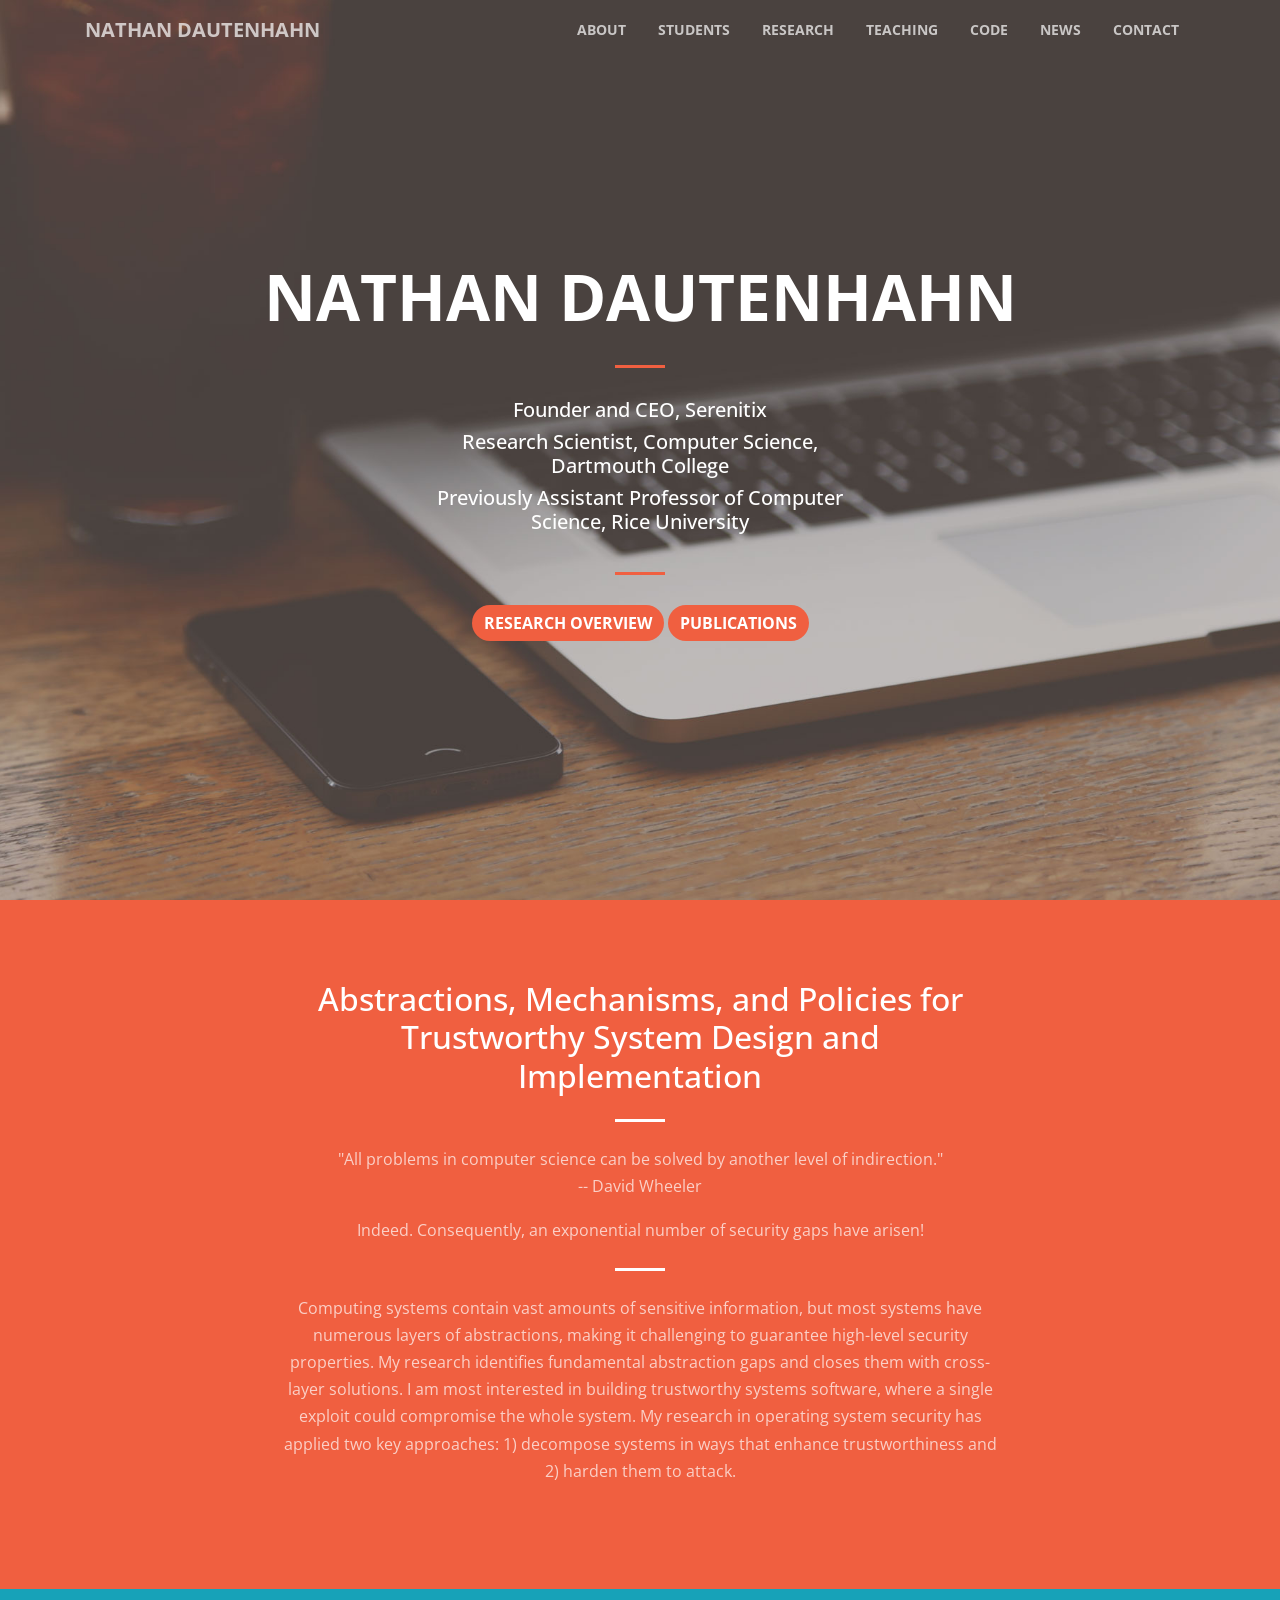
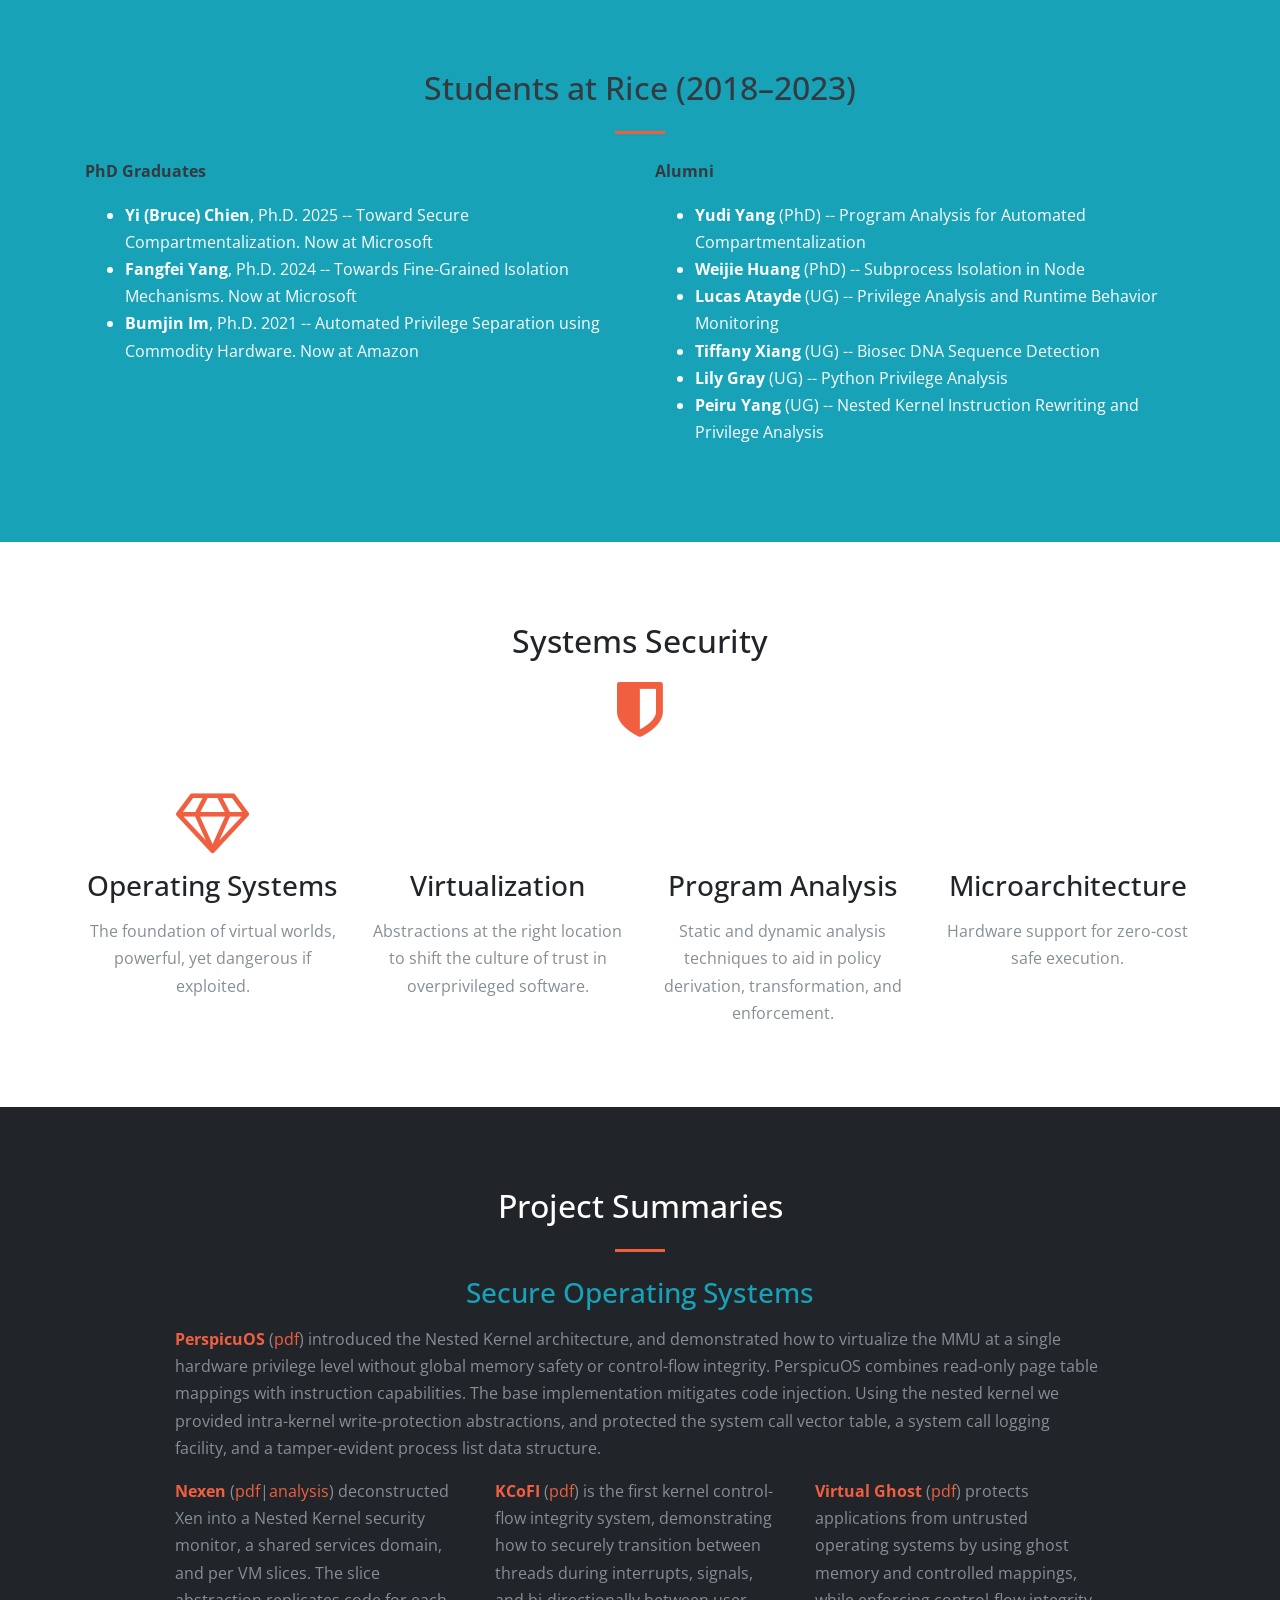
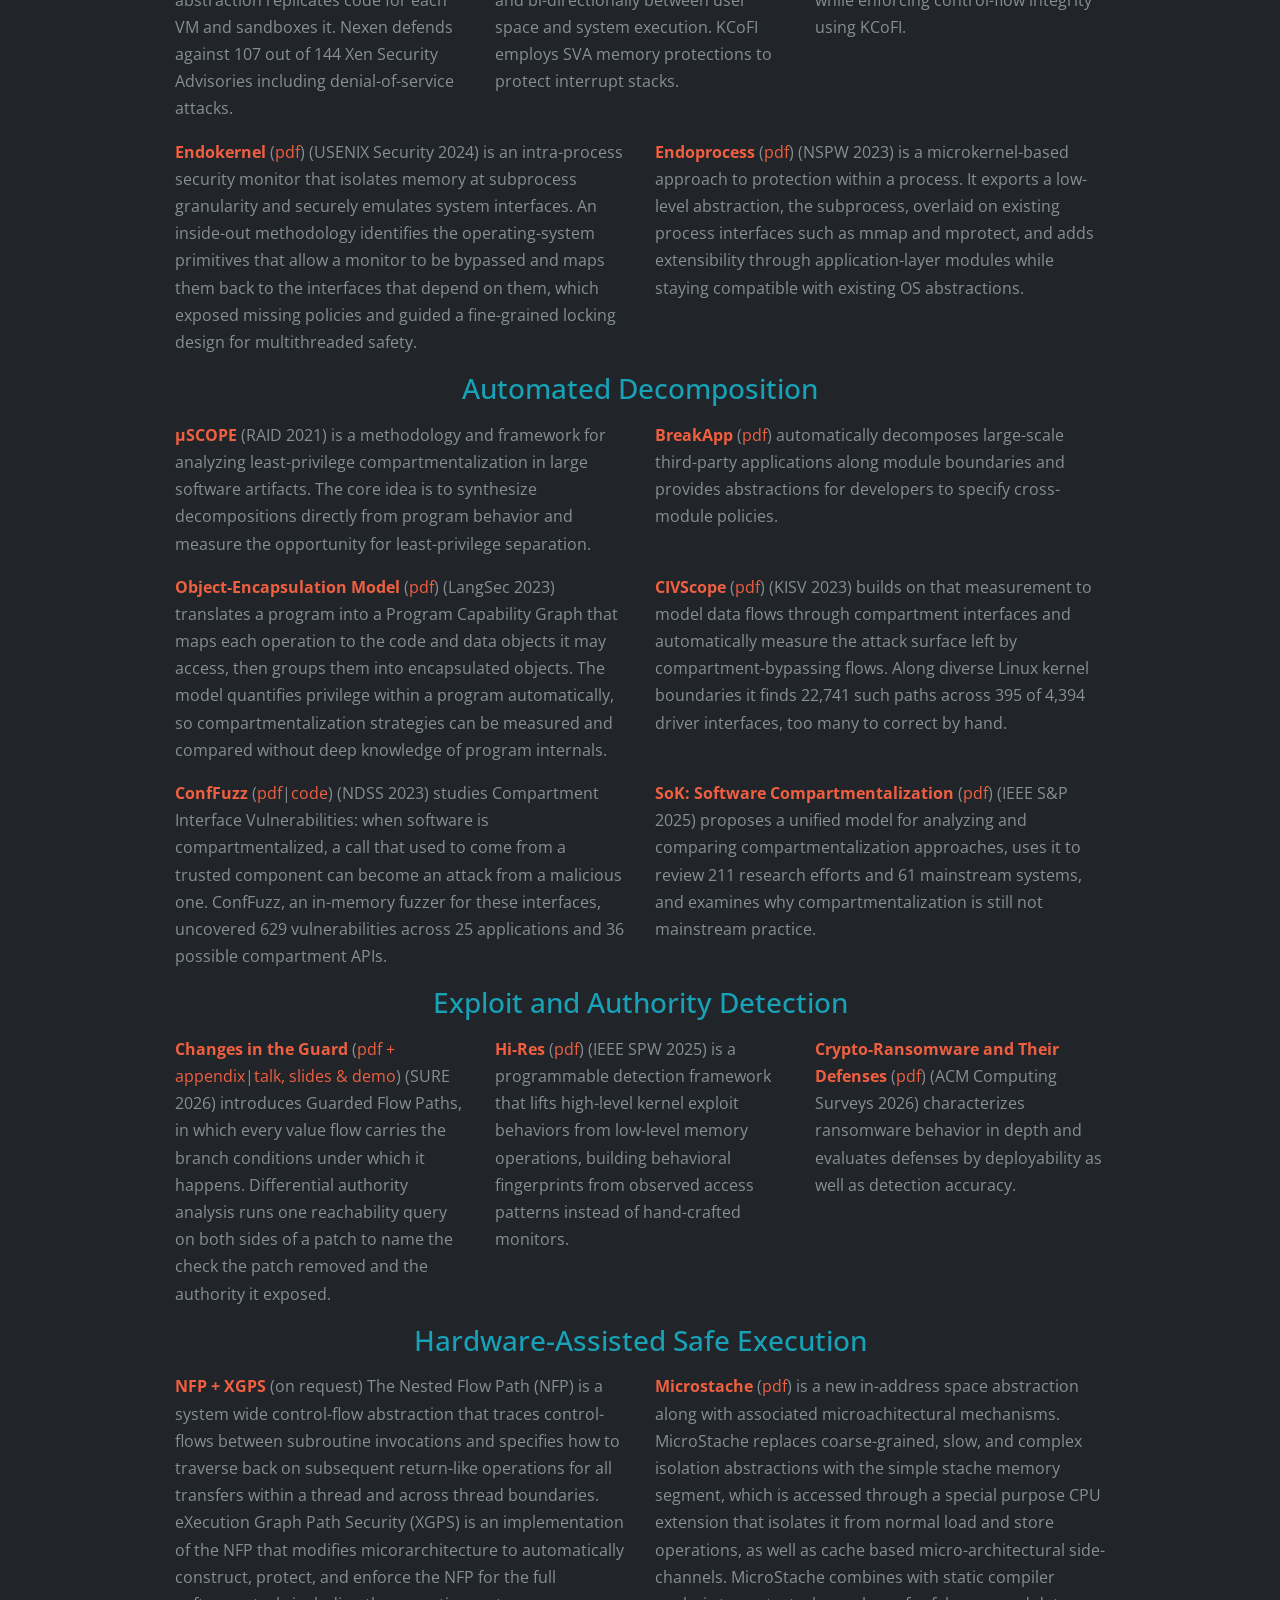
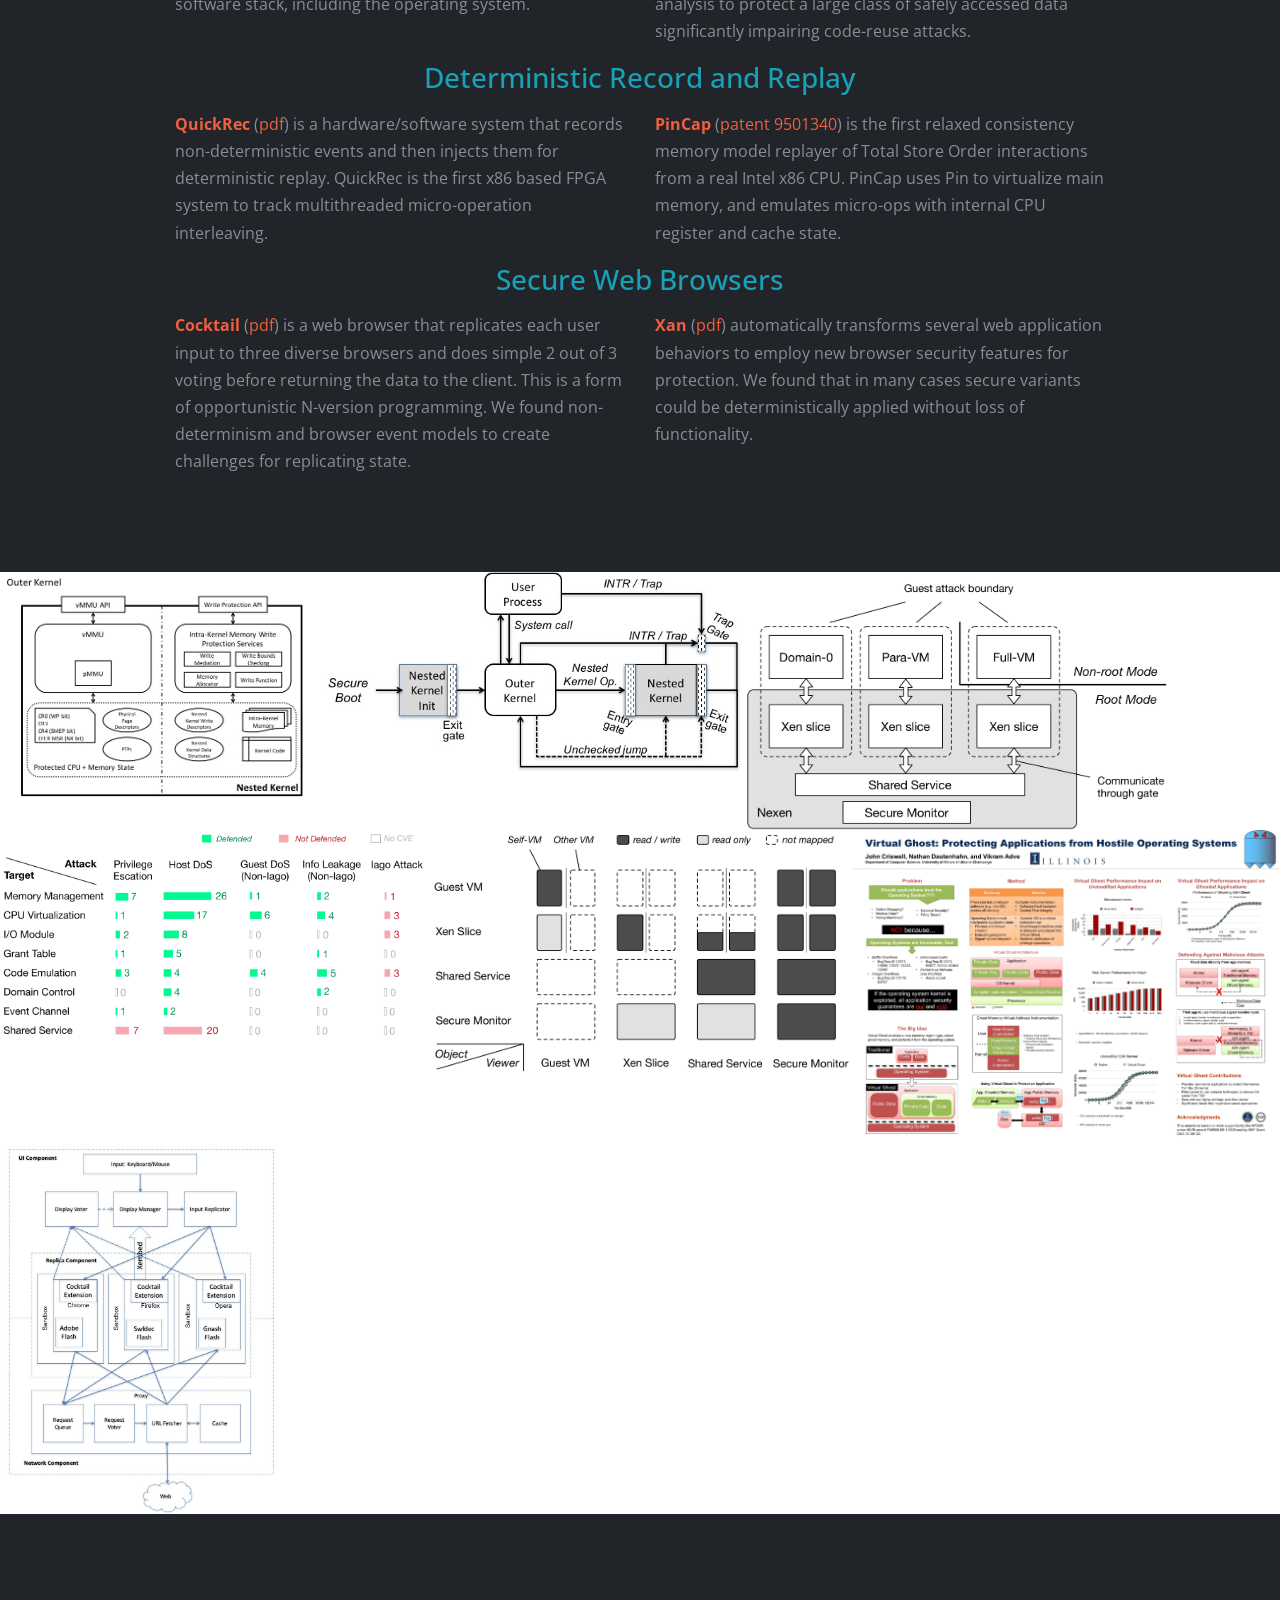
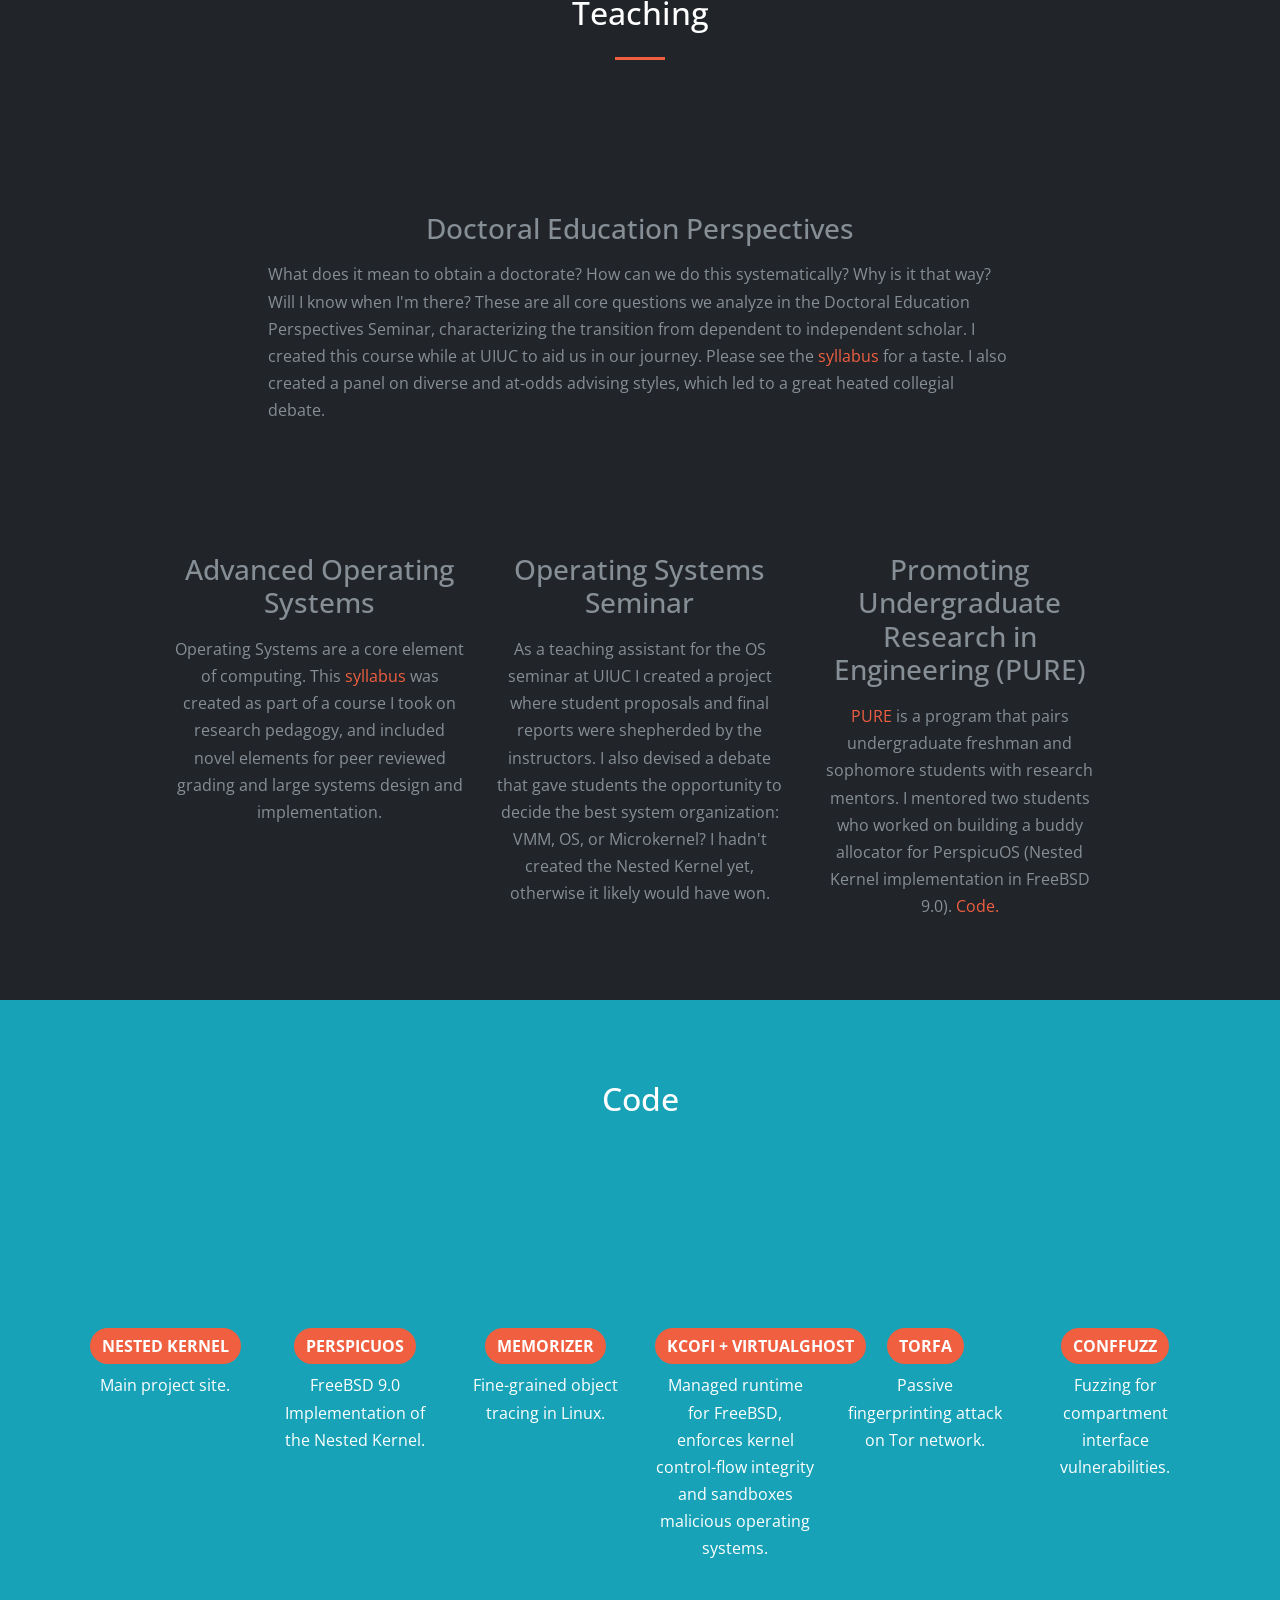
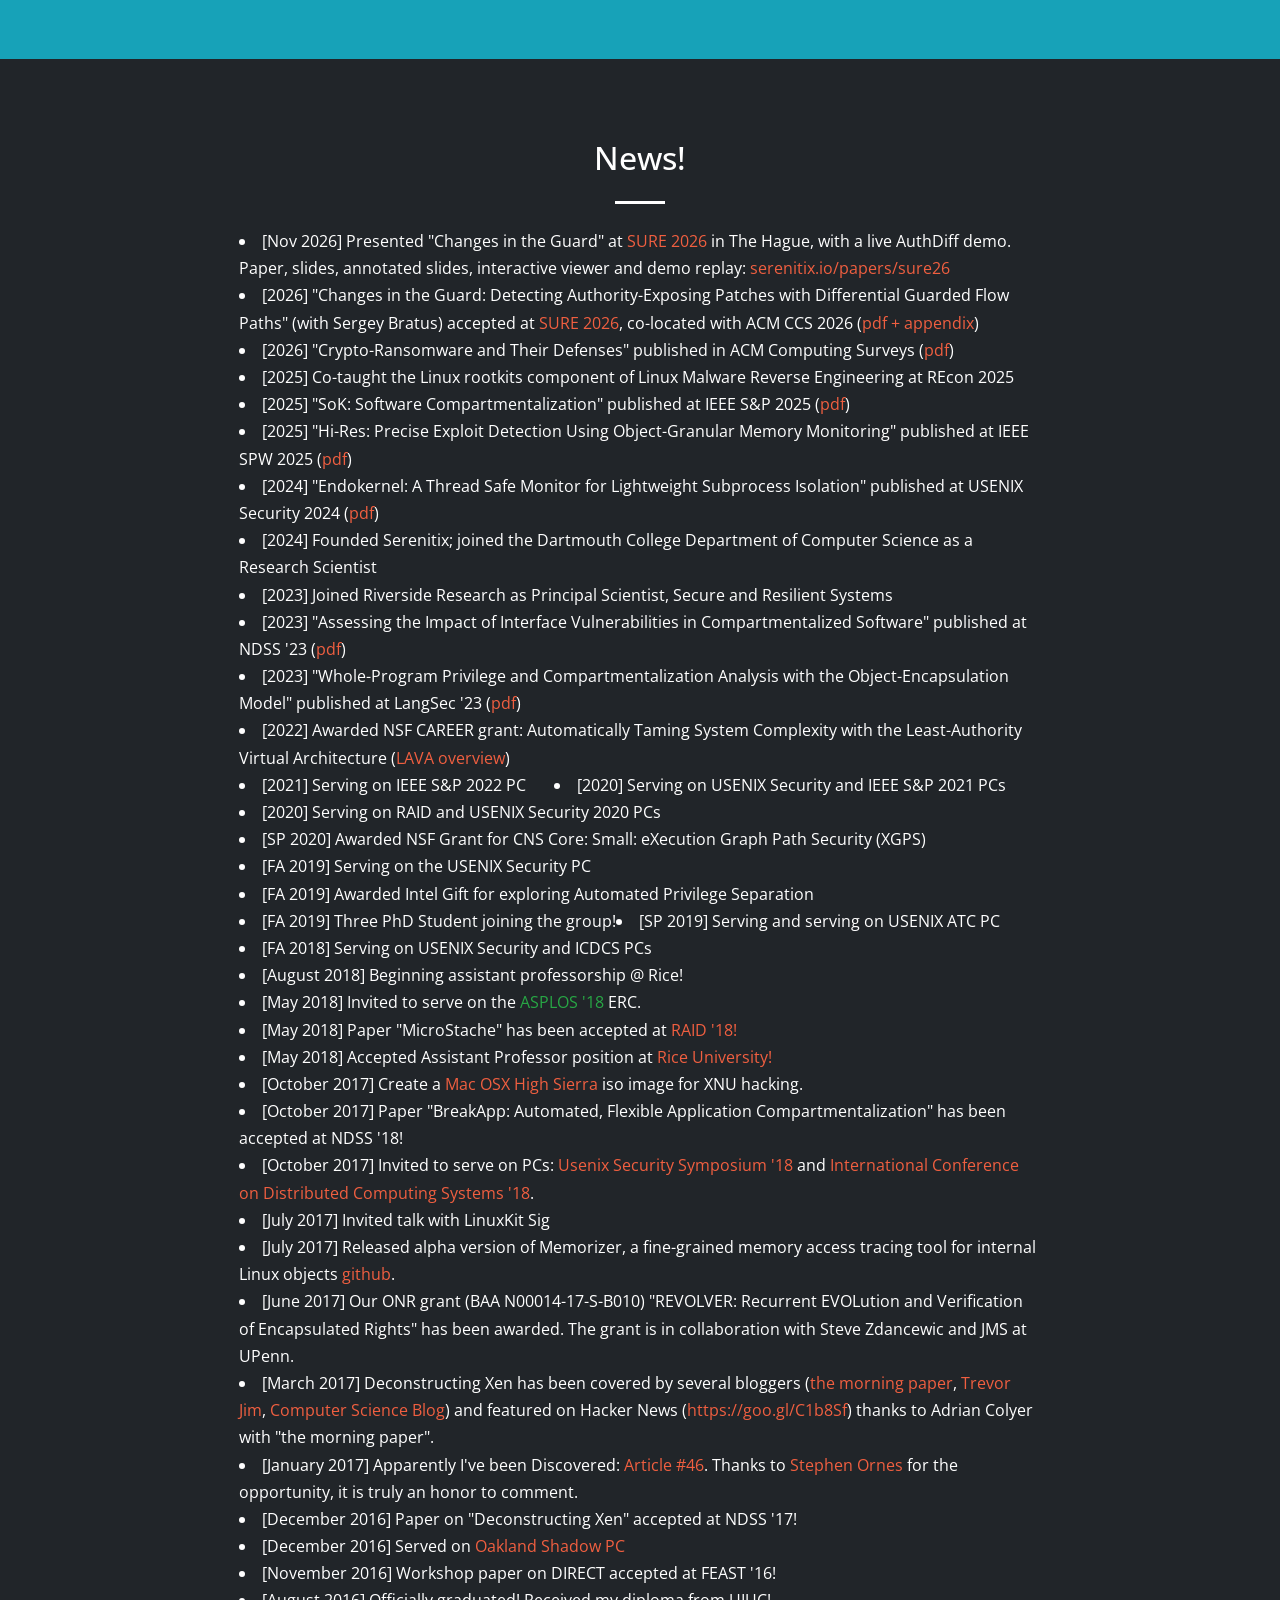
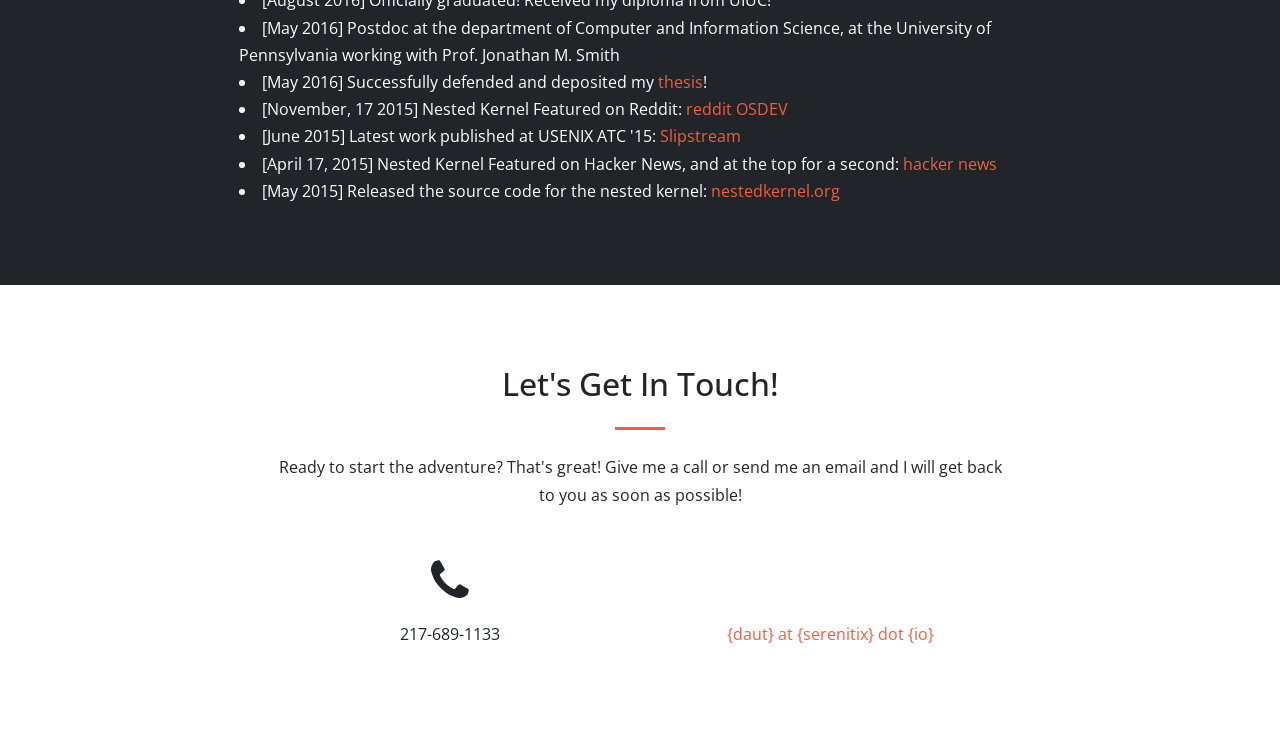
<file: index.html>
<!DOCTYPE html>
<html lang="en">

  <head>

    <meta charset="utf-8">
    <meta name="viewport" content="width=device-width, initial-scale=1, shrink-to-fit=no">
    <meta name="description" content="Nathan Dautenhahn is a systems security researcher working on program analysis, operating-system protection, and least-privilege architectures. Founder and CEO of Serenitix.">
    <meta name="author" content="">

    <title>Nathan Dautenhahn</title>

    <!-- Bootstrap core CSS -->
    <link href="vendor/bootstrap/css/bootstrap.min.css" rel="stylesheet">

    <!-- Custom fonts for this template -->
    <link href="vendor/font-awesome/css/font-awesome.min.css" rel="stylesheet" type="text/css">
    <link href='https://fonts.googleapis.com/css?family=Open+Sans:300italic,400italic,600italic,700italic,800italic,400,300,600,700,800' rel='stylesheet' type='text/css'>
    <link href='https://fonts.googleapis.com/css?family=Merriweather:400,300,300italic,400italic,700,700italic,900,900italic' rel='stylesheet' type='text/css'>

    <!-- Plugin CSS -->
    <link href="vendor/magnific-popup/magnific-popup.css" rel="stylesheet">

    <!-- Custom styles for this template -->
    <!--
    <link href="css/creative.min.css" rel="stylesheet">
    -->
    <link href="css/creative.css" rel="stylesheet">

  </head>

  <body id="page-top">

    <!-- Navigation -->
    <nav class="navbar navbar-expand-lg navbar-light fixed-top" id="mainNav">
      <div class="container">
        <a class="navbar-brand js-scroll-trigger" href="#page-top">Nathan Dautenhahn</a>
        <button class="navbar-toggler navbar-toggler-right" type="button" data-toggle="collapse" data-target="#navbarResponsive" aria-controls="navbarResponsive" aria-expanded="false" aria-label="Toggle navigation">
          <span class="navbar-toggler-icon"></span>
        </button>
        <div class="collapse navbar-collapse" id="navbarResponsive">
          <ul class="navbar-nav ml-auto">
            <li class="nav-item">
              <a class="nav-link js-scroll-trigger" href="#about">About</a>
            </li>
            <li class="nav-item">
              <a class="nav-link js-scroll-trigger" href="#students">Students</a>
            </li>
            <li class="nav-item">
              <a class="nav-link js-scroll-trigger" href="#research">Research</a>
            </li>
            <!--
            <li class="nav-item">
              <a class="nav-link" href="https://scholar.google.com/citations?hl=en&user=zKVnPigAAAAJ&view_op=list_works&sortby=pubdate">Publications</a>
              -->
            <li class="nav-item">
              <a class="nav-link js-scroll-trigger" href="#teaching">Teaching</a>
            </li>
            <!--
            <li class="nav-item">
              <a class="nav-link js-scroll-trigger" href="#service">Service</a>
            </li>
            -->
            <li class="nav-item">
              <a class="nav-link js-scroll-trigger" href="#code">Code</a>
            </li>
            <li class="nav-item">
              <a class="nav-link js-scroll-trigger" href="#news">News</a>
            </li>
            <li class="nav-item">
              <a class="nav-link js-scroll-trigger" href="#contact">Contact</a>
            </li>
          </ul>
        </div>
      </div>
    </nav>

    <header class="masthead text-center text-white d-flex">
      <div class="container my-auto">
        <div class="row">
          <div class="col-lg-10 mx-auto">
            <h1 class="text-uppercase">
              <strong>Nathan Dautenhahn</strong>
            </h1>
            <hr>
            <!--
            <p><img src="http://nathandautenhahn.com/images/selfMay15BW.jpg" width="200" height="300" align="right" /></p>
            -->
          </div>
        </div>
        <div class="row">
          <div class="col-lg-8 mx-auto text-center">
            <h5 class="section-heading text-white">
              Founder and CEO, Serenitix
            </h5>
            <h5 class="col-lg-8 mx-auto text-black text-center">
            Research Scientist, <a class="text-white" href="https://web.cs.dartmouth.edu">Computer Science, Dartmouth College</a>
            </h5>
            <h5 class="col-lg-8 mx-auto text-info text-center">
              <span class="text-white">Previously Assistant Professor of Computer Science,</span> <a class="text-white" href="https://www.rice.edu">Rice University</a>
            </h5>
          </div>
        </div>
      
        <div class="row">
          <div class="col-lg-12 mx-auto text-center">
            <hr>
            <a class="btn btn-primary js-scroll-trigger" href="#about">Research Overview</a>
            <a class="btn btn-primary" href="https://scholar.google.com/citations?hl=en&user=zKVnPigAAAAJ&view_op=list_works&sortby=pubdate">Publications</a> </div>
        </div>
        <!--
        <div class="row">
          <br></br><br></br>
          <div class="col-lg-12 mx-auto text-center">
            <a class="btn btn-primary btn-xl js-scroll-trigger" href="#about">Find Out More</a>
          </div>
        </div>
        -->
      </div>
    </header>
    
    <section class="bg-primary" id="about">
      <div class="container">
        <div class="row">
          <div class="col-lg-8 mx-auto text-center">
            <h2 class="section-heading text-white">Abstractions, Mechanisms, and
                Policies for Trustworthy System Design and Implementation</h2>
            <hr class="light my-4">
            <div class="col-lg-12 mx-auto text-center">
              <p class="text-faded">
              "All problems in computer science can be solved by another level
              of indirection." <br/>-- David Wheeler
              </p>
              <p class="text-faded">Indeed. Consequently, an
              exponential number of security gaps have arisen!</p>
          </div>
            <hr class="light my-4">
            <p class="text-faded mb-4">Computing systems contain vast amounts
            of sensitive information, but most systems have numerous
            layers of abstractions, making it challenging to guarantee
            high-level security properties. My research identifies fundamental
            abstraction gaps and closes them with cross-layer solutions. I am
            most interested in building trustworthy systems software, where a
            single exploit could compromise the whole system.
            <!--
            provide the foundation for trust, but are comprised of millions of
            lines of memory unsafe code and written by thousands of developers
            who all enjoy private access to our most intimate digital lives! 
            -->
            My research in operating system security has applied two key
            approaches: 1) decompose systems in ways that enhance
            trustworthiness and 2) harden them to attack.  </p>
            <!--
            <a class="btn btn-light btn-xl js-scroll-trigger"
              href="#areas">Areas</a>
            -->
          </div>
        </div>
        <!--
        <div class="row">
          <div class="col-lg-12 mx-auto text-center">
            <a class="btn btn-light" href="#about">Curriculum Vitae</a>
            <a class="btn btn-light" href="#about">Research Statement</a>
            <a class="btn btn-light" href="#about">Teaching Statement</a>
            <a class="btn btn-light js-scroll-trigger" href="#areas">Areas!</a>
          </div>
        </div>
        -->
      </div>
    </section>

    <section class="bg-info" id="students">
      <div class="container text-dark">
        <div class="row">
          <div class="col-lg-12 text-center">
            <h2 class="section-heading mb-3">Students at Rice (2018–2023)</h2>
            <hr class="my-4">
            <!--<i class="fa fa-4x fa-shield text-primary mb-0 sr-icons"></i>-->
          </div>
        </div>
      </div>
      <div class="container text-white d-flex">
        <div class="row">
          <div class="col-lg-6">
            <p>
            <b class="text-dark">PhD Graduates</b>
            <ul>
              <li><b>Yi (Bruce) Chien</b>, Ph.D. 2025 -- Toward Secure Compartmentalization. Now at Microsoft</li>
                <li><b>Fangfei Yang</b>, Ph.D. 2024 -- Towards Fine-Grained Isolation Mechanisms. Now at Microsoft</li>
                  <li><b>Bumjin Im</b>, Ph.D. 2021 -- Automated Privilege Separation using Commodity Hardware. Now at Amazon</li>
            </ul>
            </p>
          </div>
          <div class="col-lg-6">
            <p>
            <b class="text-dark text-center">Alumni</b>
            <ul>
                <!--<li>Ian Bridges -- Kernel Hardening and Memory Safety Analysis</li>-->
                <!--<li>Yufeng Zhou -- Automated Privilege Separation and Nested Kernel Abstractions</li> -->
                <li><b>Yudi Yang</b> (PhD) -- Program Analysis for Automated Compartmentalization</li>
                <li><b>Weijie Huang</b> (PhD) -- Subprocess Isolation in Node</li>
                <li><b>Lucas Atayde</b> (UG) -- Privilege Analysis and Runtime Behavior Monitoring</li>
                <li><b>Tiffany Xiang</b> (UG) -- Biosec DNA Sequence Detection</li>
                <li><b>Lily Gray</b> (UG) -- Python Privilege Analysis</li>
                <li><b>Peiru Yang</b> (UG) -- Nested Kernel Instruction Rewriting and Privilege Analysis</li>
            </ul>
            </p>
          </div>
        </div>
      </div>
      <!--
    </section>

    <section class="bg-info" id="recruiting">
    -->
      <!-- Recruiting hidden 2026-10 (not currently recruiting):
      <div class="container text-dark" id="recruiting">
        <div class="row">
          <div class="col-lg-12 text-center">
            <h2 class="section-heading mb-3">Recruiting</h2>
            <hr class="my-4">
          </div>
        </div>
      </div>
      -->
            <!--<i class="fa fa-4x fa-shield text-primary mb-0 sr-icons"></i>-->
      <!-- Recruiting hidden 2026-10 (continued):
      <div class="container text-white">
        <div class="row">
          <div class="col-lg-4">
            <p>
            <b class="text-dark">Are you interested in hacking?</b></br></br>
            I am interested in folks who like to build real systems, taming complexity to simplify and introduce solutions. Types of hacking you might be interested in? How about A little compiler hacking with LLVM (hopefully never GCC :-))? Maybe you want to explore FreeBSD, Linux or even build your own microkernel? Maybe you want to model security and quantify it so we can convert security from art into a science? Maybe you want to do security analysis? Maybe you like hardware/software boundaries and prototyping FGPAs? How about formal modeling of low-level abstractions to prove relevant high level properties?
            </p>
          </div>
          <div class="col-lg-4">
              <p><b class="text-dark">What do we do?</b></br></br>
              In my group students are already doing all of these and we are excited to do more! I primarily have three research thrusts: 1) abstractions, mechanisms, and policies for nesting security monitors into larger monolithic environments, i.e., security kernel design and implementation, 2) developing a least-privilege security compiler that translates an application into a minimal low-level but rich representation for automated analysis, transformation, and code generation; and 3) hardware/software co-design for retrofitting memory safety into existing ecosystems. 
              </p>
          </div>
          <div class="col-lg-4">
              <p><b class="text-dark">Want to join?</b></br></br>
              Please get in touch with me if you are interested (Email, Twitter DM, etc.). Make sure to describe relevant experiences that would indicate your level of hacker skillz as well as describe what projects are of interest to you. If you don't connect the dots for me I likely won't see the connection. I'm looking for PhD students and will also consider adding a Postdoc.
            </p>
          </div>
        </div>
      </div>
      -->
    </section>

    <section id="research">
      <div class="container">
        <div class="row">
          <div class="col-lg-12 text-center">
            <h2 class="section-heading mb-3">Systems Security</h2>
            <i class="fa fa-4x fa-shield text-primary mb-0 sr-icons"></i>
          </div>
        </div>
      </div>
      <div class="container">
        <div class="row">
          <div class="col-lg-3 col-md-6 text-center">
            <div class="service-box mt-5 mx-auto">
              <i class="fa fa-4x fa-diamond text-primary mb-3 sr-icons"></i>
              <h3 class="mb-3">Operating Systems</h3>
              <p class="text-muted mb-0">The foundation of virtual worlds,
              powerful, yet dangerous if exploited.</p>
            </div>
          </div>
          <div class="col-lg-3 col-md-6 text-center">
            <div class="service-box mt-5 mx-auto">
              <i class="fa fa-4x fa-lock text-primary mb-3 sr-icons"></i>
              <h3 class="mb-3">Virtualization</h3>
              <p class="text-muted mb-0">Abstractions at the right location to
              shift the culture of trust in overprivileged software.</p>
            </div>
          </div>
          <div class="col-lg-3 col-md-6 text-center">
            <div class="service-box mt-5 mx-auto">
              <!--fa-newspaper-o  other font-->
              <i class="fa fa-4x fa-file-text text-primary mb-3 sr-icons"></i>
              <h3 class="mb-3">Program Analysis</h3>
              <p class="text-muted mb-0">
                  Static and dynamic analysis techniques to aid in policy
                  derivation, transformation, and enforcement.
              </p>
            </div>
          </div>
          <div class="col-lg-3 col-md-6 text-center">
            <div class="service-box mt-5 mx-auto">
              <i class="fa fa-4x fa-microchip text-primary mb-3 sr-icons"></i>
              <h3 class="mb-3">Microarchitecture</h3>
              <p class="text-muted mb-0">
                  Hardware support for zero-cost safe execution.
              </p>
            </div>
          </div>
        </div>
      </div>
    </section>
    
    <section class="bg-dark" id="research">
      <div class="container">
        <div class="row">
            <div class="col-lg-12 text-white text-center">
            <h2 class="section-heading">Project Summaries</h2>
            <hr class="my-4">
          </div>
        </div>
      </div>
      <div class="container col-lg-9">
          <div class="text-muted">
              <div class="row"> 
                  <div class="col-lg-12 text-center">
                      <h3 class="mb-3 text-info text-center">
                          Secure Operating Systems
                      </h3> 
                  </div>
              </div>
              <div class="row"> 
                  <div class="col-lg-12 mx-auto">
                      <p>
                          <b class="text-primary">PerspicuOS</b> (<a
                                  href="http://nathandautenhahn.com/downloads/publications/asplos200-dautenhahn.pdf">pdf</a>) introduced the Nested
                          Kernel architecture, and demonstrated how to
                          virtualize the MMU at a single hardware privilege
                          level without global memory safety or control-flow
                          integrity. PerspicuOS combines read-only page table
                          mappings with instruction capabilities. The base
                          implementation mitigates code injection.  Using the
                          nested kernel we provided intra-kernel
                          write-protection abstractions, and protected the
                          system call vector table, a system call logging
                          facility, and a tamper-evident process list data
                          structure.
                      </p>
                  </div>
                  <div class="col-lg-4">
                      <p>
                          <b class="text-primary">Nexen</b> (<a href="http://nathandautenhahn.com/downloads/publications/shi-deconstructing-2017.pdf">pdf</a>|<a
                              href="http://ipads.se.sjtu.edu.cn/xsa/">analysis</a>)
                          deconstructed Xen into a Nested Kernel security
                          monitor, a shared services domain, and per VM slices.
                          The slice abstraction replicates code for each VM and
                          sandboxes it. Nexen defends against 107 out of 144
                          Xen Security Advisories including denial-of-service
                          attacks.
                      </p>
                  </div>
                  <div class="col-lg-4">
                      <p>
                          <b class="text-primary">KCoFI</b> (<a href="http://nathandautenhahn.com/downloads/publications/KCoFI-Oakland-2014.pdf">pdf</a>)
                          is the first kernel control-flow integrity system,
                          demonstrating how to securely transition between
                          threads during interrupts, signals, and
                          bi-directionally between user space and system
                          execution. KCoFI employs SVA memory
                          protections to protect interrupt stacks.
                      </p>
                  </div>
                  <div class="col-lg-4">
                      <p>
                          <b class="text-primary">Virtual Ghost</b> (<a
                              href="http://nathandautenhahn.com/downloads/publications/VirtualGhost-ASPLOS-2014.pdf">pdf</a>)
                          protects applications from untrusted operating
                          systems by using ghost memory and controlled
                          mappings, while enforcing control-flow integrity
                          using KCoFI.
                      </p>
                  </div>
              </div>
              <div class="row"> 
                  <div class="col-lg-6">
                      <p>
                          <b class="text-primary">Endokernel</b> (<a href="http://nathandautenhahn.com/downloads/publications/usenixsecurity24-yang-fangfei.pdf">pdf</a>)
                          (USENIX Security 2024) is an intra-process security monitor that isolates memory at subprocess granularity and securely emulates system interfaces. An inside-out methodology identifies the operating-system primitives that allow a monitor to be bypassed and maps them back to the interfaces that depend on them, which exposed missing policies and guided a fine-grained locking design for multithreaded safety.
                      </p>
                  </div>
                  <div class="col-lg-6">
                      <p>
                          <b class="text-primary">Endoprocess</b> (<a href="http://nathandautenhahn.com/downloads/publications/yang-endoprocess-nspw23.pdf">pdf</a>)
                          (NSPW 2023) is a microkernel-based approach to protection within a process. It exports a low-level abstraction, the subprocess, overlaid on existing process interfaces such as mmap and mprotect, and adds extensibility through application-layer modules while staying compatible with existing OS abstractions.
                      </p>
                  </div>
              </div>
              <div class="row"> 
                  <div class="col-lg-12 text-center">
                      <h3 class="mb-3 text-info text-center">
                          Automated Decomposition
                      </h3>
                  </div>
              </div>
              <div class="row"> 
                  <div class="col-lg-6">
                      <p><b class="text-primary">&mu;SCOPE</b> (RAID 2021)
                      is a methodology and framework for analyzing
                      least-privilege compartmentalization in large software
                      artifacts. The core idea is to synthesize
                      decompositions directly from program behavior and measure
                      the opportunity for least-privilege separation.
                      </p>
                  </div>
                  <div class="col-lg-6">
                      <p><b class="text-primary">BreakApp</b> (<a
                          href="http://nathandautenhahn.com/downloads/publications/vasilakis-breakapp-2018.pdf">pdf</a>)
                      automatically decomposes large-scale third-party
                      applications along module boundaries and provides
                      abstractions for developers to specify cross-module
                      policies.
                      </p>
                  </div>
              </div>
              <div class="row"> 
                  <div class="col-lg-6">
                      <p>
                          <b class="text-primary">Object-Encapsulation Model</b> (<a href="http://nathandautenhahn.com/downloads/publications/object-encaps-langsec23.pdf">pdf</a>)
                          (LangSec 2023) translates a program into a Program Capability Graph that maps each operation to the code and data objects it may access, then groups them into encapsulated objects. The model quantifies privilege within a program automatically, so compartmentalization strategies can be measured and compared without deep knowledge of program internals.
                      </p>
                  </div>
                  <div class="col-lg-6">
                      <p>
                          <b class="text-primary">CIVScope</b> (<a href="http://nathandautenhahn.com/downloads/publications/chien-civscope-kisv23.pdf">pdf</a>)
                          (KISV 2023) builds on that measurement to model data flows through compartment interfaces and automatically measure the attack surface left by compartment-bypassing flows. Along diverse Linux kernel boundaries it finds 22,741 such paths across 395 of 4,394 driver interfaces, too many to correct by hand.
                      </p>
                  </div>
              </div>
              <div class="row"> 
                  <div class="col-lg-6">
                      <p>
                          <b class="text-primary">ConfFuzz</b> (<a href="http://nathandautenhahn.com/downloads/publications/ndss2023_f117_paper.pdf">pdf</a>|<a href="https://github.com/conffuzz/conffuzz">code</a>)
                          (NDSS 2023) studies Compartment Interface Vulnerabilities: when software is compartmentalized, a call that used to come from a trusted component can become an attack from a malicious one. ConfFuzz, an in-memory fuzzer for these interfaces, uncovered 629 vulnerabilities across 25 applications and 36 possible compartment APIs.
                      </p>
                  </div>
                  <div class="col-lg-6">
                      <p>
                          <b class="text-primary">SoK: Software Compartmentalization</b> (<a href="http://nathandautenhahn.com/downloads/publications/lefeuvre-sok-compartmentalization-sp25.pdf">pdf</a>)
                          (IEEE S&amp;P 2025) proposes a unified model for analyzing and comparing compartmentalization approaches, uses it to review 211 research efforts and 61 mainstream systems, and examines why compartmentalization is still not mainstream practice.
                      </p>
                  </div>
              </div>
              <div class="row"> 
                  <div class="col-lg-12 text-center">
                      <h3 class="mb-3 text-info text-center">
                          Exploit and Authority Detection
                      </h3>
                  </div>
              </div>
              <div class="row"> 
                  <div class="col-lg-4">
                      <p>
                          <b class="text-primary">Changes in the Guard</b> (<a href="downloads/publications/dautenhahn-bratus-changes-in-the-guard-sure26-with-appendix.pdf">pdf + appendix</a>|<a href="https://serenitix.io/papers/sure26/">talk, slides &amp; demo</a>)
                          (SURE 2026) introduces Guarded Flow Paths, in which every value flow carries the branch conditions under which it happens. Differential authority analysis runs one reachability query on both sides of a patch to name the check the patch removed and the authority it exposed.
                      </p>
                  </div>
                  <div class="col-lg-4">
                      <p>
                          <b class="text-primary">Hi-Res</b> (<a href="http://nathandautenhahn.com/downloads/publications/yang-HiRes-langsec25.pdf">pdf</a>)
                          (IEEE SPW 2025) is a programmable detection framework that lifts high-level kernel exploit behaviors from low-level memory operations, building behavioral fingerprints from observed access patterns instead of hand-crafted monitors.
                      </p>
                  </div>
                  <div class="col-lg-4">
                      <p>
                          <b class="text-primary">Crypto-Ransomware and Their Defenses</b> (<a href="http://nathandautenhahn.com/downloads/publications/song-crypto-ransomware-csur26.pdf">pdf</a>)
                          (ACM Computing Surveys 2026) characterizes ransomware behavior in depth and evaluates defenses by deployability as well as detection accuracy.
                      </p>
                  </div>
              </div>
              <div class="row"> 
                  <div class="col-lg-12 text-center">
                      <h3 class="mb-3 text-info text-center">
                          Hardware-Assisted Safe Execution
                      </h3>
                  </div>
              </div>
              <div class="row"> 
                  <div class="col-lg-6">
                      <p>
                          <b class="text-primary">NFP + XGPS</b> (on request)
                          The Nested Flow Path (NFP) is a system wide
                          control-flow abstraction that traces control-flows
                          between subroutine invocations and specifies how to
                          traverse back on subsequent return-like operations
                          for all transfers within a thread and across thread
                          boundaries.  eXecution Graph Path Security (XGPS) is
                          an implementation of the NFP that modifies
                          micorarchitecture to automatically construct,
                          protect, and enforce the NFP for the full software
                          stack, including the operating system.
                      </p>
                  </div>
                  <div class="col-lg-6">
                      <p>
                          <b class="text-primary">Microstache</b> (<a href="http://nathandautenhahn.com/downloads/publications/mogosanu-microstache-2018.pdf">pdf</a>)
                          is a new in-address space abstraction along with
                          associated microachitectural mechanisms. MicroStache
                          replaces coarse-grained, slow, and complex isolation
                          abstractions with the simple stache memory segment,
                          which is accessed through a special purpose CPU
                          extension that isolates it from normal load and store
                          operations, as well as cache based
                          micro-architectural side-channels. MicroStache
                          combines with static compiler analysis to protect a
                          large class of safely accessed data significantly
                          impairing code-reuse attacks.
                      </p>
                  </div>
              </div>
              <div class="row"> 
                  <div class="col-lg-12 text-center">
                      <h3 class="mb-3 text-info text-center">
                          Deterministic Record and Replay
                      </h3>
                  </div>
              </div>
              <div class="row"> 
                  <div class="col-lg-6">
                      <p>
                      <b class="text-primary">QuickRec</b> (<a href="http://nathandautenhahn.com/downloads/publications/pokam-isca13.pdf">pdf</a>)
                      is a hardware/software system that records
                      non-deterministic events and then injects them for
                      deterministic replay. QuickRec is the first x86 based
                      FPGA system to track multithreaded micro-operation
                      interleaving.  
                      </p>
                  </div>
                  <div class="col-lg-6">
                      <p>
                      <b class="text-primary">PinCap</b> (<a
                          href="https://www.google.com/patents/US9501340">patent
                      9501340</a>)
                       is the first relaxed consistency memory model replayer
                       of Total Store Order interactions from a real Intel
                       x86 CPU. PinCap uses Pin to virtualize main memory,
                       and emulates micro-ops with internal CPU register and
                       cache state.
                      </p>
                  </div>
              </div>
              <div class="row"> 
                  <div class="col-lg-12 text-center">
                      <h3 class="mb-3 text-info text-center">
                          Secure Web Browsers
                      </h3>
                  </div>
              </div>
              <div class="row"> 
                  <div class="col-lg-6">
                      <p>
                      <b class="text-primary">Cocktail</b> (<a href="http://nathandautenhahn.com/downloads/publications/xue-ndss12.pdf">pdf</a>)
                      is a web browser that replicates each user input to three
                      diverse browsers and does simple 2 out of 3 voting before
                      returning the data to the client. This is a form of
                      opportunistic N-version programming. We found
                      non-determinism and browser event models to create
                      challenges for replicating state.
                      </p>
                  </div>
                  <div class="col-lg-6">
                      <p>
                      <b class="text-primary">Xan</b> (<a href="http://nathandautenhahn.com/downloads/publications/zan-ccs11.pdf">pdf</a>)
                      automatically transforms several web application
                      behaviors to employ new browser security features for
                      protection. We found that in many cases secure variants
                      could be deterministically applied without loss of
                      functionality.
                      </p>
                  </div>
              </div>
          </div>
      </div>
    </section>

    <!--
    <section class="p-0" id="projects">
    -->
    <section class="p-0" id="research" >
      <div class="container-fluid p-0">
        <div class="row no-gutters popup-gallery">
          <div class="col-lg-3 col-sm-6">
            <a class="portfolio-box"
                href="img/portfolio/singlesize/perspicuos-arch.jpg">
              <img class="img-fluid" 
              src="img/portfolio/singlesize/perspicuos-arch.jpg" alt="">
              <div class="portfolio-box-caption">
                <div class="portfolio-box-caption-content">
                  <div class="project-category text-faded">
                    Nested Kernel
                  </div>
                  <div class="project-name">
                    PerspicuOS Architecture
                  </div>
                  <!--
                  <div class="project-desc">PerspicuOS introduced the
                      Nested Kernel architecture, and demonstrated how to
                      virtualize the MMU at single hardware privilege level
                      without global memory safety or control-flow integrity.
                      The key technique is read-only mappings to page tables
                      and instruction capabilities. The base implementation
                      mitigates code-injection attacks. We used the memory
                      protection mechanism to support object level
                      write-protection services and protected the system call
                      vector table, traced all system calls, and shadowed
                      updates to process list data structures.
                  </div>
                  -->
                </div>
              </div>
            </a>
          </div>
          <div class="col-lg-4 col-sm-6">
              <!--
            <a class="portfolio-box" href="img/portfolio/fullsize/2.jpg">
                -->
            <a class="portfolio-box" href="img/portfolio/singlesize/perspicuos-flow.jpg">
              <img class="img-fluid"
              src="img/portfolio/singlesize/perspicuos-flow.jpg" alt="">
              <div class="portfolio-box-caption">
                <div class="portfolio-box-caption-content">
                  <div class="project-category text-faded">
                    Nested Kernel
                  </div>
                  <div class="project-name">
                    PerspicuOS State Transition
                  </div>
                </div>
              </div>
            </a>
          </div>
          <div class="col-lg-4 col-sm-6">
            <a class="portfolio-box"
                href="img/portfolio/singlesize/nexen-arch.jpg">
              <img class="img-fluid"
              src="img/portfolio/singlesize/nexen-arch.jpg" alt="">
              <div class="portfolio-box-caption">
                <div class="portfolio-box-caption-content">
                  <div class="project-category text-faded">
                    Nested Kernel
                  </div>
                  <div class="project-name">
                    Nexen Architecture
                  </div>
                </div>
              </div>
            </a>
          </div>
          <div class="col-lg-4 col-sm-6">
            <a class="portfolio-box"
                href="img/portfolio/singlesize/nexen-attack-stat.jpg">
              <img class="img-fluid"
              src="img/portfolio/singlesize/nexen-attack-stat.jpg" alt="">
              <div class="portfolio-box-caption">
                <div class="portfolio-box-caption-content">
                  <div class="project-category text-faded">
                    Nested Kernel
                  </div>
                  <div class="project-name">
                    Nexen Attack Analysis
                  </div>
                </div>
              </div>
            </a>
          </div>
          <div class="col-lg-4 col-sm-6">
            <a class="portfolio-box"
                href="img/portfolio/singlesize/nexen-obj-view.jpg">
              <img class="img-fluid"
              src="img/portfolio/singlesize/nexen-obj-view.jpg" alt="">
              <div class="portfolio-box-caption">
                <div class="portfolio-box-caption-content">
                  <div class="project-category text-faded">
                    Nested Kernel
                  </div>
                  <div class="project-name">
                    Nexen Memory Accessibility
                  </div>
                </div>
              </div>
            </a>
          </div>
          <div class="col-lg-4 col-sm-6">
            <a class="portfolio-box" href="img/portfolio/singlesize/vg-poster.jpg">
              <img class="img-fluid" src="img/portfolio/singlesize/vg-poster.jpg" alt="">
              <div class="portfolio-box-caption">
                <div class="portfolio-box-caption-content">
                  <div class="project-category text-faded">
                    Sandboxing with SVA
                  </div>
                  <div class="project-name">
                    Virtual Ghost Overview
                  </div>
                </div>
              </div>
            </a>
          </div>
          
          <div class="col-lg-3 col-sm-6">
            <a class="portfolio-box"
              href="img/portfolio/singlesize/cocktail-arch.jpg">
              <img class="img-fluid"
              src="img/portfolio/singlesize/cocktail-arch.jpg" height="300px"
              width="275" alt="">
              <div class="portfolio-box-caption">
                <div class="portfolio-box-caption-content">
                  <div class="project-category text-faded">
                    Browser Security
                  </div>
                  <div class="project-name">
                    Cocktail Architecture
                  </div>
                </div>
              </div>
            </a>
          </div>

        </div>
      </div>
    </section>

    <!--
    <section class="bg-dark text-white">
      <div class="container text-center">
        <h2 class="mb-4">Sight Under Construction!</h2>
        <a class="btn btn-light btn-xl sr-button" href="http://startbootstrap.com/template-overviews/creative/">Download Now!</a>
      </div>
    </section>
    -->

    <section class="bg-dark" id="teaching">
      <div class="container">
        <div class="row">
            <div class="col-lg-12 text-white text-center">
            <h2 class="section-heading">Teaching</h2>
            <hr class="my-4">
          </div>
        </div>
      </div>
      <div class="container col-lg-9">
        <div class="row text-secondary">
          <div class="col-lg-12 col-md-6 text-center">
            <div class="mt-5 col-lg-10 mx-auto">
              <i class="fa fa-4x fa-heartbeat mb-3 sr-icons"></i>
              <i class="fa fa-4x fa-graduation-cap mb-3 sr-icons"></i>
              <h3 class="mb-3">Doctoral Education Perspectives</h3>
              <p class="mb-0 text-left text-secondary">What does it mean to obtain a
              doctorate? How can we do this systematically? Why is it that way?
              Will I know when I'm there? These are all core questions we
              analyze in the Doctoral Education Perspectives Seminar,
              characterizing the transition from dependent to independent
              scholar. I created this course while at UIUC to aid us in our
              journey. Please see the <a
                href="docs/dep-syllabus.pdf">syllabus</a> for a taste. I also
              created a panel on diverse and at-odds advising styles, which led
              to a great heated collegial debate.
              </p>
            </div>
          </div>
          <div class="col-lg-4 col-md-6 text-center">
            <div class="service-box mt-5 mx-auto">
              <i class="fa fa-4x fa-empire mb-3 sr-icons"></i>
              <h3 class="mb-3">Advanced Operating Systems</h3>
              <p class="mb-0 text-secondary">Operating Systems are a core element
              of computing. This <a
                href="docs/os_syllabus.pdf">syllabus</a> was created as
              part of a course I took on research pedagogy, and included novel
              elements for peer reviewed grading and large systems design and
              implementation.</p>
            </div>
          </div>
          <div class="col-lg-4 col-md-6 text-center">
            <div class="service-box mt-5 mx-auto">
              <i class="fa fa-4x fa-resistance mb-3 sr-icons"></i>
              <h3 class="mb-3">Operating Systems Seminar</h3>
              <p class="mb-0">
                As a teaching assistant for the OS seminar at UIUC I created a
                project where student proposals and final reports were
                shepherded by the instructors. I also devised a debate that
                gave students the opportunity to decide the best system
                organization: VMM, OS, or Microkernel? I hadn't created the
                Nested Kernel yet, otherwise it likely would have won.
              </p>
            </div>
          </div>
          <div class="col-lg-4 col-md-6 text-center">
            <div class="service-box mt-5 mx-auto">
              <i class="fa fa-4x fa-first-order mb-3 sr-icons"></i>
              <h3 class="mb-3">Promoting Undergraduate Research in Engineering
                (PURE)</h3>
              <p class="mb-0">
                <a
                  href="https://wiki.illinois.edu//wiki/display/PURE/Home">PURE</a>
                is a program that pairs undergraduate freshman and sophomore
                students with research mentors. I mentored two students who
                worked on building a buddy allocator for PerspicuOS (Nested
                Kernel implementation in FreeBSD 9.0). <a
                  href="https://github.com/Fierce-System-Security/BuddyAllocator">Code.</a>
              </p>
            </div>
          </div>
        </div>
      </div>
    </section>
    
    <section class="bg-info" id="code">
      <div class="container text-white">
        <div class="row">
            <div class="col-lg-12 text-center">
            <h2 class="section-heading mb-4">Code</h2>
            <i class="fa fa-3x fa-code mb-3 sr-icons"></i>
          </div>
        </div>
      </div>
      <div class="container text-white">
        <div class="row">
          <div class="col-lg-2 col-md-6 text-center">
            <div class="service-box mt-5 mx-auto">
              <i class="mt-2 fa fa-3x fa-globe mb-3 sr-icons"></i>
              <h3>
              <a class="btn btn-primary"
                  href="http://nestedkernel.org/">Nested Kernel</a>
              </h3>
              <p class="mt-2">
                Main project site.
              </p>
            </div>
          </div>
          <div class="col-lg-2 col-md-6 text-center">
            <div class="service-box mt-5 mx-auto">
              <i class="mt-2 fa fa-3x fa-fort-awesome mb-3 sr-icons"></i>
              <h3>
              <a class="btn btn-primary"
                href="https://github.com/nestedkernel/PerspicuOS">PerspicuOS</a>
              </h3>
              <p class="mt-2">
              FreeBSD 9.0 Implementation of the Nested Kernel.
              </p>
            </div>
          </div>
          <div class="col-lg-2 col-md-6 text-center">
            <div class="service-box mt-5 mx-auto">
              <i class="mt-2 fa fa-3x fa-connectdevelop mb-3 sr-icons"></i>
              <h3>
              <a class="btn btn-primary"
                href="https://github.com/linuxkit/linuxkit/tree/master/projects/memorizer">Memorizer</a>
              </h3>
              <p class="mt-2">Fine-grained object tracing in Linux.</p>
            </div>
          </div>
          <div class="col-lg-2 col-md-6 text-center">
            <div class="service-box mt-5 mx-auto">
              <i class="mt-2 fa fa-3x fa-square mb-3 sr-icons"></i>
              <h3>
              <a class="btn btn-primary"
                href="https://github.com/jtcriswell/SVA">KCoFI +
                VirtualGhost</a>
              </h3>
              <p class="mt-2">
                Managed runtime for FreeBSD, enforces kernel control-flow
                integrity and sandboxes malicious operating systems.
              </p>
            </div>
          </div>
          <div class="col-lg-2 col-md-6 text-center">
            <div class="service-box mt-5 mx-auto">
              <i class="mt-2 fa fa-3x fa-times-circle mb-3 sr-icons"></i>
              <h3>
              <a class="btn btn-primary"
                href="https://github.com/ndauten/Tor-Fingerprint-Attack">TorFA</a>
              </h3>
              <p class="mt-2">
                  Passive fingerprinting attack on Tor network.
              </p>
            </div>
          </div>
          <div class="col-lg-2 col-md-6 text-center">
            <div class="service-box mt-5 mx-auto">
              <i class="mt-2 fa fa-3x fa-bug mb-3 sr-icons"></i>
              <h3>
                <a class="btn btn-primary"
                  href="https://github.com/conffuzz/conffuzz">ConfFuzz</a>
              </h3>
              <p class="mt-2">Fuzzing for compartment interface vulnerabilities.</p>
            </div>
          </div>
        </div>
      </div>
    </section>

    <section class="bg-dark" id="news">
      <div class="container">
        <div class="row">
          <div class="col-lg-8 mx-auto text-center">
            <h2 class="section-heading text-white">News!</h2>
            <hr class="light my-4">
          </div>
        </div>
        <div class="row col-lg-9 mx-auto text-left text-white">
            <li> [Nov 2026] Presented "Changes in the Guard" at <a href="https://sure-workshop.org">SURE 2026</a> in The Hague, with a live AuthDiff demo. Paper, slides, annotated slides, interactive viewer and demo replay: <a href="https://serenitix.io/papers/sure26/">serenitix.io/papers/sure26</a></li>
            <li> [2026] "Changes in the Guard: Detecting Authority-Exposing Patches with Differential Guarded Flow Paths" (with Sergey Bratus) accepted at <a href="https://sure-workshop.org">SURE 2026</a>, co-located with ACM CCS 2026 (<a href="downloads/publications/dautenhahn-bratus-changes-in-the-guard-sure26-with-appendix.pdf">pdf + appendix</a>)</li>
            <li> [2026] "Crypto-Ransomware and Their Defenses" published in ACM Computing Surveys (<a href="downloads/publications/song-crypto-ransomware-csur26.pdf">pdf</a>)</li>
            <li> [2025] Co-taught the Linux rootkits component of Linux Malware Reverse Engineering at REcon 2025</li>
            <li> [2025] "SoK: Software Compartmentalization" published at IEEE S&P 2025 (<a href="downloads/publications/lefeuvre-sok-compartmentalization-sp25.pdf">pdf</a>)</li>
            <li> [2025] "Hi-Res: Precise Exploit Detection Using Object-Granular Memory Monitoring" published at IEEE SPW 2025 (<a href="downloads/publications/yang-HiRes-langsec25.pdf">pdf</a>)</li>
            <li> [2024] "Endokernel: A Thread Safe Monitor for Lightweight Subprocess Isolation" published at USENIX Security 2024 (<a href="downloads/publications/usenixsecurity24-yang-fangfei.pdf">pdf</a>)</li>
            <li> [2024] Founded Serenitix; joined the Dartmouth College Department of Computer Science as a Research Scientist</li>
            <li> [2023] Joined Riverside Research as Principal Scientist, Secure and Resilient Systems</li>
            <li> [2023] "Assessing the Impact of Interface Vulnerabilities in Compartmentalized Software" published at NDSS '23 (<a href="downloads/publications/ndss2023_f117_paper.pdf">pdf</a>)</li>
            <li> [2023] "Whole-Program Privilege and Compartmentalization Analysis with the Object-Encapsulation Model" published at LangSec '23 (<a href="downloads/publications/object-encaps-langsec23.pdf">pdf</a>)</li>
            <li> [2022] Awarded NSF CAREER grant: Automatically Taming System Complexity with the Least-Authority Virtual Architecture (<a href="talks/lava-overview">LAVA overview</a>)</li>
            <li> [2021] Serving on IEEE S&P 2022 PC &nbsp;&nbsp;&nbsp;&nbsp;&nbsp;&nbsp;</li>
            <li> [2020] Serving on USENIX Security and IEEE S&P 2021 PCs</li>
            <li> [2020] Serving on RAID and USENIX Security 2020 PCs</li>
            <li> [SP 2020] Awarded NSF Grant for CNS Core: Small: eXecution Graph Path Security (XGPS)</li>
            <li> [FA 2019] Serving on the USENIX Security PC</li>
            <li> [FA 2019] Awarded Intel Gift for exploring Automated Privilege Separation </li>
            <li> [FA 2019] Three PhD Student joining the
            group!</li>
            <li> [SP 2019] Serving and serving on USENIX ATC PC</li>
            <li> [FA 2018] Serving on USENIX Security and ICDCS PCs</li>
            <li> [August 2018] Beginning assistant professorship @ Rice!</li>
            <li>
                [May 2018] Invited to serve on the 
                <a class="text-success" href="https://asplos-conference.org/">ASPLOS '18</a> ERC.
            </li>
            <li>
                [May 2018] Paper "MicroStache" has been accepted at 
                <a href="https://www.raid2018.org/">RAID '18!</a>  
            </li>
            <li>
                [May 2018] Accepted Assistant Professor position at <a
                        href="https://csweb.rice.edu/">Rice University!</a>
            </li>
            <li>
                [October 2017] Create a <a href="https://gist.github.com/ndauten/ac142e86b070bf5b46c5a5ce320dc474">Mac OSX High Sierra</a> iso image for XNU hacking.
            </li>
            <li>
                [October 2017] Paper "BreakApp: Automated, Flexible Application
                Compartmentalization" has been accepted at NDSS '18!  
            </li>
            <li> 
                [October 2017] Invited to serve on PCs: <a
                    href="https://www.usenix.org/conference/usenixsecurity18">Usenix
                    Security Symposium '18</a> and <a
                    href="http://icdcs2018.ocg.at/">International
                    Conference on Distributed Computing Systems '18</a>.   
            </li>
            <li> [July 2017] Invited talk with LinuxKit Sig </li>
            <li>
                [July 2017] Released alpha version of Memorizer, a fine-grained memory access tracing tool for internal Linux objects <a href="https://github.com/linuxkit/linuxkit/tree/master/projects/memorizer">github</a>.
            </li>
            <li>
                [June 2017] Our ONR grant (BAA N00014-17-S-B010) "REVOLVER:
                Recurrent EVOLution and Verification of Encapsulated Rights" has
                been awarded. The grant is in collaboration with Steve Zdancewic
                and JMS at UPenn.  
            </li>
            <li>
                [March 2017] Deconstructing Xen has been covered by several
                bloggers 
                (<a href="https://blog.acolyer.org/2017/03/16/deconstructing-xen/">the morning paper</a>,
                <a href="http://trevorjim.com/deconstructing-xen-snark/">Trevor Jim</a>,
                <a href="https://blog.mi.hdm-stuttgart.de/index.php/2017/09/05/cloud-security-part-2-the-vulnerabilities-and-threats-of-the-cloud-current-scientific-work-on-cloud-security-conclusion-and-outlook/">Computer Science Blog</a>) 
                and featured on Hacker News (<a
                    href="https://goo.gl/C1b8Sf">https://goo.gl/C1b8Sf</a>) thanks
                to Adrian Colyer with "the morning paper".  
            </li>
            <li>
                [January 2017] Apparently I've been Discovered:
                <a href="http://discovermagazine.com/2017/janfeb/46-google-builds-operating-system-from-scratch">Article #46</a>. 
                Thanks to <a href="http://stephenornes.com/">Stephen Ornes</a> for the opportunity, it is truly an honor to comment.
            </li>
            <li>
              [December 2016] Paper on "Deconstructing Xen" accepted at NDSS '17!
            </li>
            <li>
                [December 2016] Served on <a href="http://www.ieee-security.org/TC/SP2017/studentpc.html">Oakland Shadow PC</a>
            </li>
            <li>
              [November 2016] Workshop paper on DIRECT accepted at FEAST '16!
            </li>
            <li>
              [August 2016] Officially graduated! Received my diploma from UIUC!
            </li>
            <li>
              [May 2016] Postdoc at the department of Computer and Information
              Science, at the University of Pennsylvania working with Prof.
              Jonathan M. Smith
            </li>
            <li>
              [May 2016] Successfully defended and deposited my <a href="http://nathandautenhahn.com/downloads/publications/NDD_Dissertation.pdf">thesis</a>!&nbsp;&nbsp;
            </li>
            <li>
              [November, 17 2015] Nested Kernel Featured on Reddit:
              <a href="https://goo.gl/j7N8eV">reddit OSDEV</a>&nbsp;&nbsp;
            </li>
            <li>
              [June 2015] Latest work published at USENIX ATC '15: 
               <a href="https://www.usenix.org/conference/atc15/technical-session/presentation/dietz">Slipstream</a>&nbsp;&nbsp;
            </li>
            <li>
              [April 17, 2015] Nested Kernel Featured on Hacker News, and at the top for a second:
              <a href="https://news.ycombinator.com/item?id=9390930/">hacker news</a>&nbsp;&nbsp;
            </li>
            <li>
              [May 2015] Released the source code for the nested kernel: 
              <a href="http://nestedkernel.org/">nestedkernel.org</a>&nbsp;&nbsp;
            </li>
        </div>
      </div>
    </section>

    <section id="contact">
      <div class="container">
        <div class="row">
          <div class="col-lg-8 mx-auto text-center">
            <h2 class="section-heading">Let's Get In Touch!</h2>
            <hr class="my-4">
            <p class="mb-5">Ready to start the adventure? That's great! Give me
            a call or send me an email and I will get back to you as soon as
            possible!</p> </div>
        </div>
        <div class="row">
          <div class="col-lg-4 ml-auto text-center">
            <i class="fa fa-phone fa-3x mb-3 sr-contact"></i>
            <p>217-689-1133</p>
          </div>
          <div class="col-lg-4 mr-auto text-center">
            <i class="fa fa-envelope-o fa-3x mb-3 sr-contact"></i>
            <p>
            <a href="mailto:daut@serenitix.io">{daut} at
                {serenitix} dot {io}</a>
            </p>
          </div>
        </div>
      </div>
    </section>

    <!-- Bootstrap core JavaScript -->
    <script src="vendor/jquery/jquery.min.js"></script>
    <script src="vendor/bootstrap/js/bootstrap.bundle.min.js"></script>

    <!-- Plugin JavaScript -->
    <script src="vendor/jquery-easing/jquery.easing.min.js"></script>
    <script src="vendor/scrollreveal/scrollreveal.min.js"></script>
    <script src="vendor/magnific-popup/jquery.magnific-popup.min.js"></script>

    <!-- Custom scripts for this template -->
    <script src="js/creative.min.js"></script>

  </body>

</html>
</file>
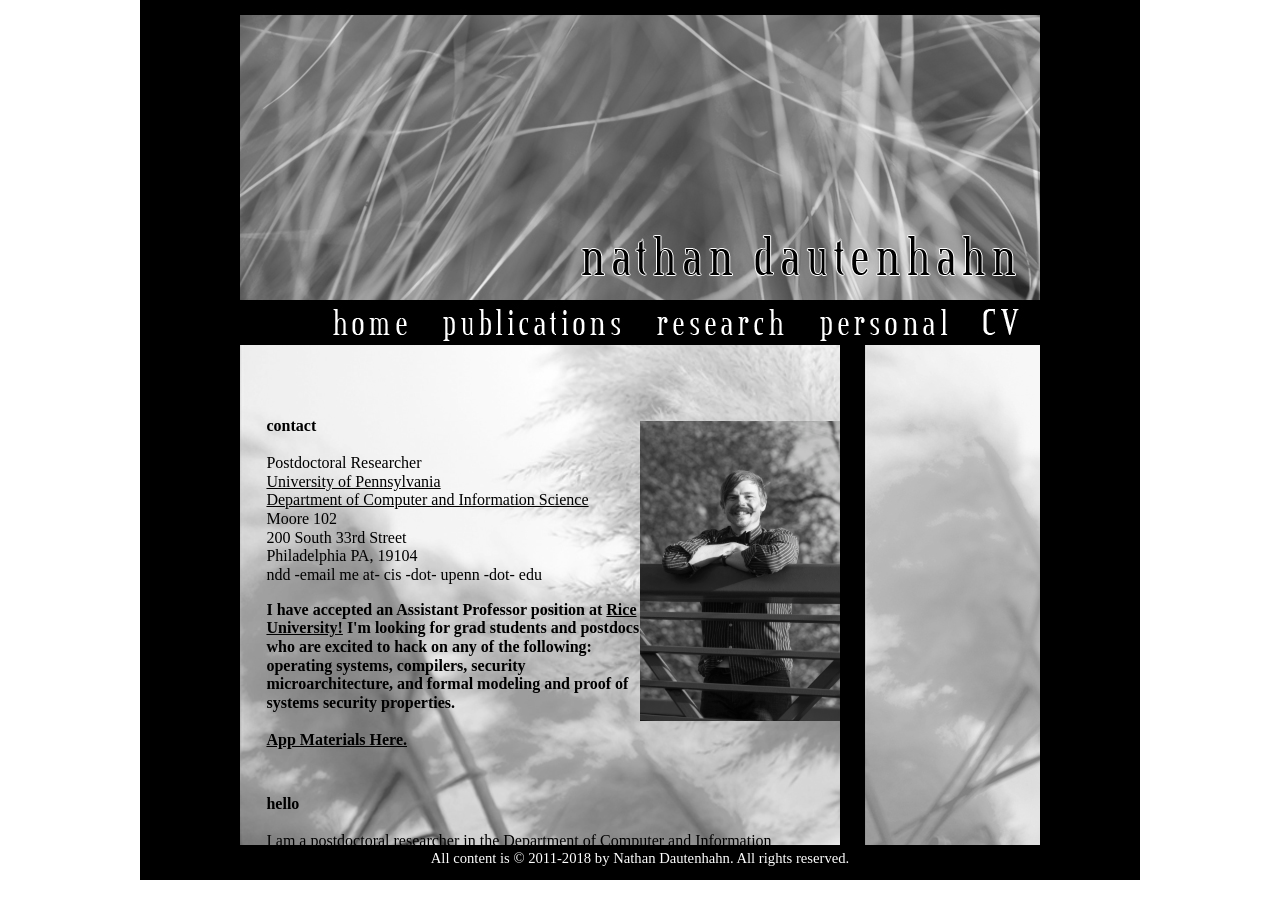
<file: archive/index.html>
<!DOCTYPE html PUBLIC "-//W3C//DTD XHTML 1.0 Transitional//EN" "http://www.w3.org/TR/xhtml1/DTD/xhtml1-transitional.dtd">
<html xmlns="http://www.w3.org/1999/xhtml">
<LINK REL=StyleSheet HREF="main.css" TYPE="text/css" MEDIA=screen>
<style type="text/css">
<!--
.style18 {color: #000000}
-->
</style>
<head>
<meta http-equiv="Content-Type" content="text/html; charset=UTF-8" />
<title>nathan dautenhahn</title>
    <script type="text/javascript">

      var _gaq = _gaq || [];
      _gaq.push(['_setAccount', 'UA-7727211-3']);
      _gaq.push(['_trackPageview']);

      (function() {
        var ga = document.createElement('script'); ga.type = 'text/javascript'; ga.async = true;
        ga.src = ('https:' == document.location.protocol ? 'https://ssl' : 'http://www') + '.google-analytics.com/ga.js';
        var s = document.getElementsByTagName('script')[0]; s.parentNode.insertBefore(ga, s);
      })();

    </script>
</head>

<body>
    <div id="black">
    <div id="wrap"> 
	<div id="header"><img src="images/banner2.jpg" width="800" height="345" border="0" usemap="#Map" />
        <!--<div id="header"><img src="images/banner4.jpg" width="800" height="345" border="0" usemap="#Map" />-->
        <map name="Map" id="Map">
            <area shape="rect" coords="87,303,173,341" href="index.html" />
            <area shape="rect" coords="198,305,387,341" href="publications.html" />
            <area shape="rect" coords="577,302,713,346" href="personal.html" />
            <area shape="rect" coords="740,301,786,340" href="cv.html" />
            <area shape="rect" coords="412,308,548,339" href="research.html" />
        </map>
    </div> 
	<div id="homeL">
        <div id="homeContact">
            <p class="vcenter"><img src="images/selfMay15BW.jpg" width="200" height="300" align="right" /></p>
            <p class="style16">
                <br />
                <br />
                <br />
                <strong>contact</strong>
                <br />
                <br />Postdoctoral Researcher
                <br /><a href="http://www.upenn.edu/">University of Pennsylvania</a>
                <br /><a href="http://www.cis.upenn.edu/">Department of Computer and Information Science</a>
                <br />Moore 102&nbsp;&nbsp;
                <br />200 South 33rd Street&nbsp;&nbsp;
                <br /> Philadelphia PA, 19104&nbsp;&nbsp;
                <br />ndd -email me at- cis -dot- upenn -dot- edu&nbsp;&nbsp;&nbsp;
            </p>
            <p class="style16">
            <strong>I have accepted an Assistant Professor position at <a
                    href="https://csweb.rice.edu/">Rice University!</a> I'm
                looking for grad students and postdocs who are excited to hack
                on any of the following: operating systems, compilers, security
                microarchitecture, and formal modeling and proof of systems
                security properties.<br><br> 
                <a href="http://nathandautenhahn.com/ndd-facultyapp">App Materials Here.</a></strong> 
            <!--
            <button class="button">Materials</button>
            -->
            </p>
        </div>
        <p class="style16"><strong>hello&nbsp;&nbsp;</strong>
            <br />
            <br />
                I am a postdoctoral researcher in the Department of Computer
                and Information Science, at the University of Pennsylvania. My
                primary research focus is building trustworthy information
                protection systems.  Specifically, I investigate the
                unanticipated interactions between operating systems,
                programming languages, and computer architecture. I completed
                my dissertation in the <a
                    href="http://cs.illinois.edu">Computer Science
                    Department</a> at the <a
                    href="http://illinois.edu/">University of Illinois at
                    Urbana-Champaign</a> as a member of Professor Vikram Adve's
                <a
                    href="http://web.engr.illinois.edu/~vadve/Home.html">research
                    group</a>.
        </p>

        <p class="style16"><strong>news&nbsp;&nbsp;</strong><br />
        <ul>
            [May 2018] Invited to serve on the 
            <a href="https://asplos-conference.org/">ASPLOS '18</a> ERC.
        </ul>
        <ul>
            [May 2018] Paper "MicroStache" has been accepted at 
            <a href="https://www.raid2018.org/">RAID '18!</a>  
        </ul>
        <ul>
            [May 2018] Accepted Assistant Professor position at <a
                    href="https://csweb.rice.edu/">Rice University!</a>
        </ul>
        <ul>
            [October 2017] Create a <a href="https://gist.github.com/ndauten/ac142e86b070bf5b46c5a5ce320dc474">Mac OSX High Sierra</a> iso image for XNU hacking.
        </ul>
        <ul>
            [October 2017] Paper "BreakApp: Automated, Flexible Application
            Compartmentalization" has been accepted at NDSS '18!  
        </ul>
        <ul> 
            [October 2017] Invited to serve on PCs: <a
                href="https://www.usenix.org/conference/usenixsecurity18">Usenix
                Security Symposium '18</a> and <a
                href="http://icdcs2018.ocg.at/">International
                Conference on Distributed Computing Systems '18</a>.   
        </ul>
        <ul>
            [July 2017] Released alpha version of Memorizer, a fine-grained memory access tracing tool for internal Linux objects <a href="https://github.com/linuxkit/linuxkit/tree/master/projects/memorizer">github</a>.
        </ul>
        <ul>
            [June 2017] Our ONR grant (BAA N00014-17-S-B010) "REVOLVER:
            Recurrent EVOLution and Verification of Encapsulated Rights" has
            been awarded. The grant is in collaboration with Steve Zdancewic
            and JMS at UPenn.  
        </ul>
        <ul>
            [March 2017] Deconstructing Xen has been covered by several
            bloggers 
            (<a href="https://blog.acolyer.org/2017/03/16/deconstructing-xen/">the morning paper</a>,
            <a href="http://trevorjim.com/deconstructing-xen-snark/">Trevor Jim</a>,
            <a href="https://blog.mi.hdm-stuttgart.de/index.php/2017/09/05/cloud-security-part-2-the-vulnerabilities-and-threats-of-the-cloud-current-scientific-work-on-cloud-security-conclusion-and-outlook/">Computer Science Blog</a>) 
            and featured on Hacker News (<a
                href="https://goo.gl/C1b8Sf">https://goo.gl/C1b8Sf</a>) thanks
            to Adrian Colyer with "the morning paper".  
        </ul>
        <ul>
            [January 2017] Apparently I've been Discovered:
            <a href="http://discovermagazine.com/2017/janfeb/46-google-builds-operating-system-from-scratch">Article #46</a>. 
            Thanks to <a href="http://stephenornes.com/">Stephen Ornes</a> for the opportunity, it is truly an honor to comment.
        </ul>
        <ul>
          [December 2016] Paper on "Deconstructing Xen" accepted at NDSS '17!
        </ul>
        <ul>
            [December 2016] Served on <a href="http://www.ieee-security.org/TC/SP2017/studentpc.html">Oakland Shadow PC</a>
        </ul>
        <ul>
          [November 2016] Workshop paper on DIRECT accepted at FEAST '16!
        </ul>
        <ul>
          [August 2016] Officially graduated! Received my diploma from UIUC!
        </ul>
        <ul>
          [May 2016] Postdoc at the department of Computer and Information
          Science, at the University of Pennsylvania working with Prof.
          Jonathan M. Smith
        </ul>
        <ul>
          [May 2016] Successfully defended and deposited my <a href="http://nathandautenhahn.com/downloads/publications/NDD_Dissertation.pdf">thesis</a>!&nbsp;&nbsp;
        </ul>
        <ul>
          [November, 17 2015] Nested Kernel Featured on Reddit:
          <a href="https://goo.gl/j7N8eV">reddit OSDEV</a>&nbsp;&nbsp;
        </ul>
        <ul>
          [June 2015] Latest work published at USENIX ATC '15: 
           <a href="https://www.usenix.org/conference/atc15/technical-session/presentation/dietz">Slipstream</a>&nbsp;&nbsp;
        </ul>
        <ul>
          [April 17, 2015] Nested Kernel Featured on Hacker News, and at the top for a second:
          <a href="https://news.ycombinator.com/item?id=9390930/">hacker news</a>&nbsp;&nbsp;
        </ul>
        <ul>
          [May 2015] Released the source code for the nested kernel: 
          <a href="http://nestedkernel.org/">nestedkernel.org</a>&nbsp;&nbsp;
        </ul>
      </p>

      <p class="style16">
      <strong>interests&nbsp;&nbsp;</strong>
      <br />
      <br />
        
      <!--
        Building secure systems is hard. My research investigates gaps between abstraction layers and develops fundamental solutions in the precisely the best location.
        -->

        I'm excited about research on trustworthy system design and
        implementation, secure execution environments, secure and private web
        browsing, privacy preserving communication systems, and deterministic
        record and replay systems. I am passionate about learning and the
        transfer of knowledge. My current research focuses on securing
        commodity operating systems from external attacks and applying novel
        operating system decomposition to enforce least-privilege protections
        within the operating system itself.
        
        </p>
    <p class="style16"><strong>public key&nbsp;&nbsp;</strong><br />
        I recently setup PGP keys. The public key can be found on 
    <a
        href="http://pgp.mit.edu/pks/lookup?op=vindex&search=0x63C5614BB464190B">pgp.mit.edu
        key server.</a>&nbsp;&nbsp;

	</div> 

	<div id="homeR"> 
		<p>&nbsp;</p>
  	</div> 
	<div class="style13" id="footer" align="center">All content is &#169; 2011-2018 by Nathan Dautenhahn.  All rights reserved.</div> 
</div>
</div> 
</body> 
</html>
</file>
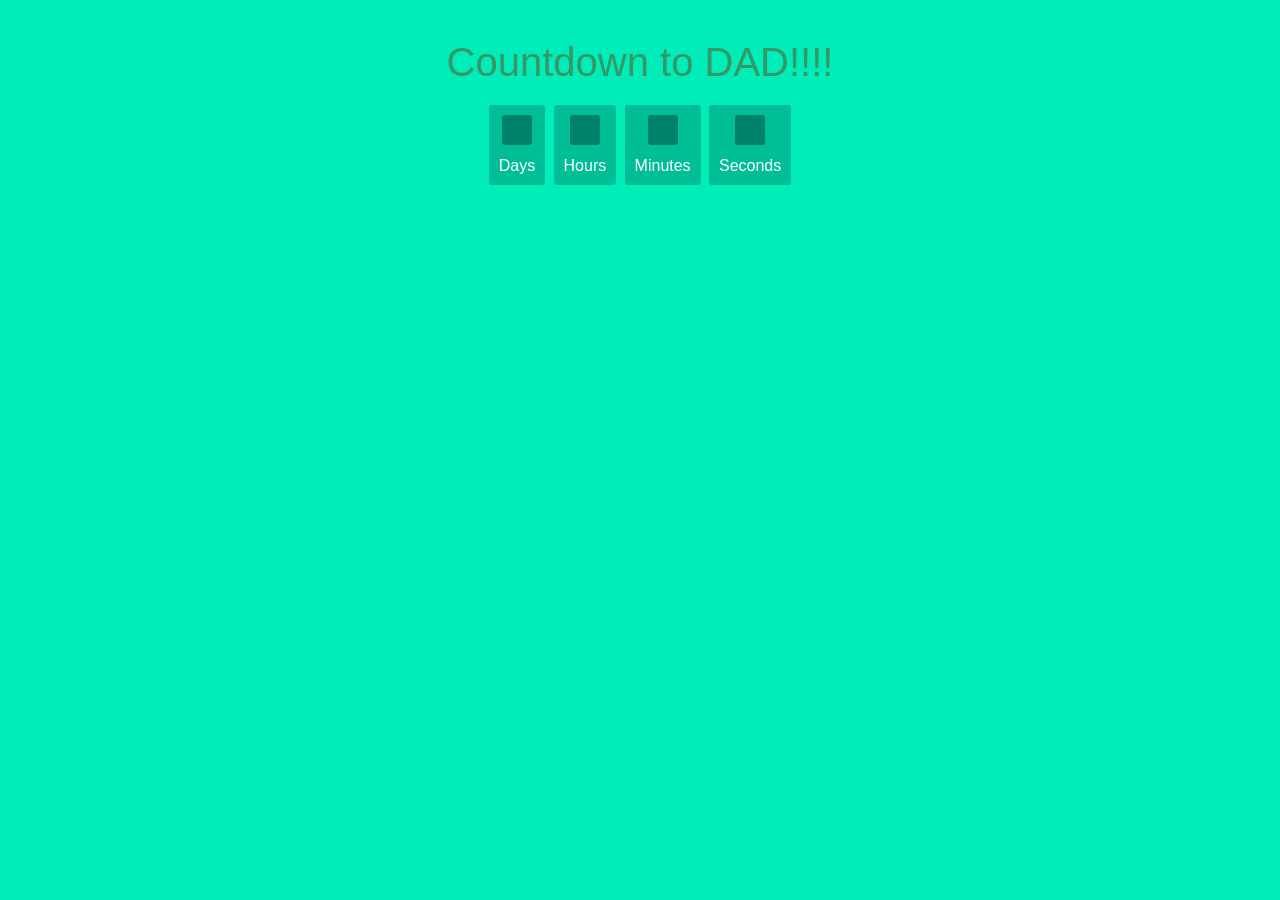
<file: xfkdalw/index.html>
<!DOCTYPE html>
<html>
  <head>
    <title>My webpage!</title>
    <link rel="stylesheet" href="css/timer.css">
    <script async src="./js/timer.js"></script>
  </head>
  <body>
    <h1>Countdown to DAD!!!!</h1>
    <div id="clockdiv">
      <div>
        <span class="days"></span>
        <div class="smalltext">Days</div>
      </div>
      <div>
        <span class="hours"></span>
        <div class="smalltext">Hours</div>
      </div>
      <div>
        <span class="minutes"></span>
        <div class="smalltext">Minutes</div>
      </div>
      <div>
        <span class="seconds"></span>
        <div class="smalltext">Seconds</div>
      </div>
    </div>
  </body>
</html>
</file>
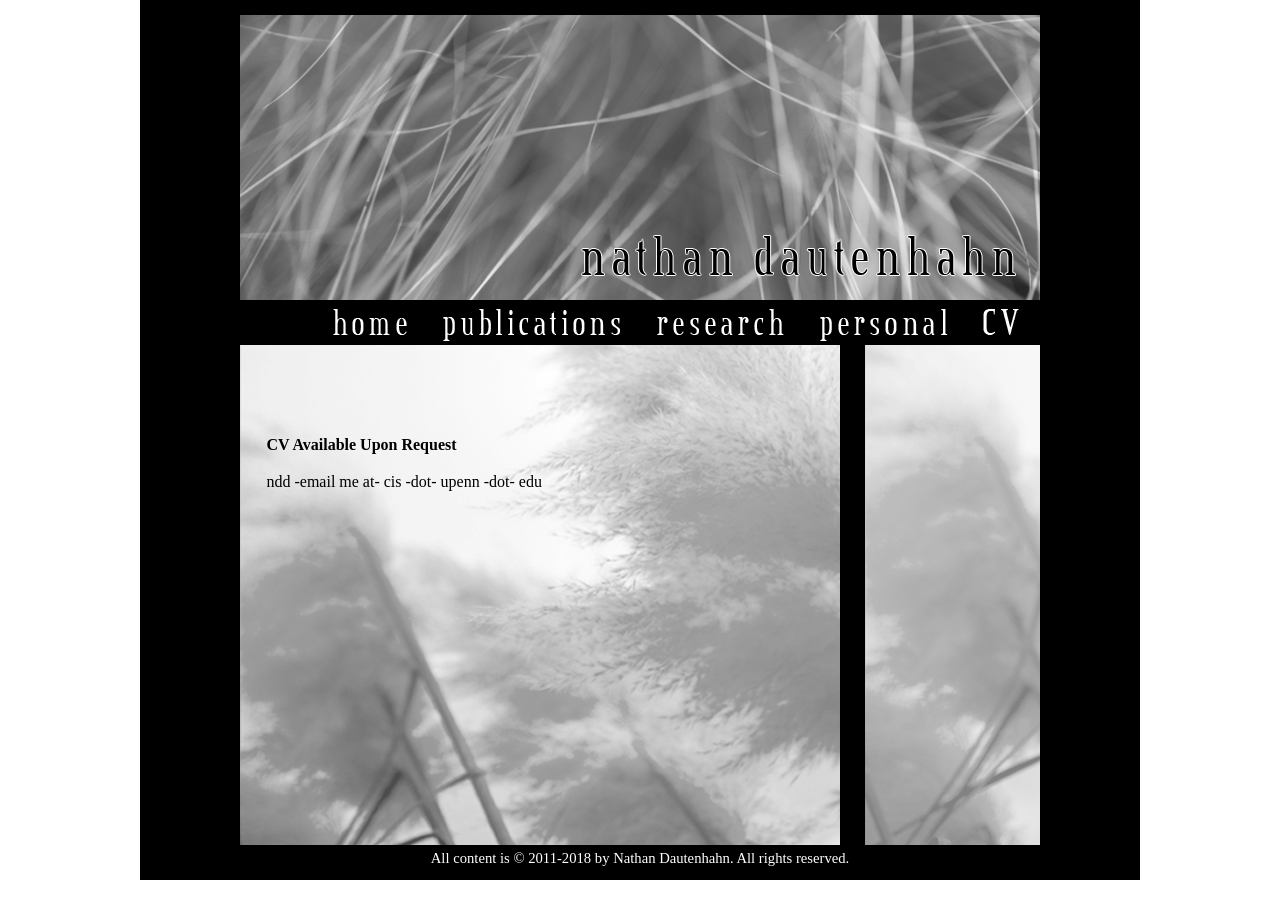
<file: archive/cv.html>
<!DOCTYPE html PUBLIC "-//W3C//DTD XHTML 1.0 Transitional//EN" "http://www.w3.org/TR/xhtml1/DTD/xhtml1-transitional.dtd">
<html xmlns="http://www.w3.org/1999/xhtml">
<LINK REL=StyleSheet HREF="main.css" TYPE="text/css" MEDIA=screen>
<style type="text/css">
<!--
.style18 {color: #000000}
-->
</style>
<head>
<meta http-equiv="Content-Type" content="text/html; charset=UTF-8" />
<title>nathan dautenhahn</title>
    <script type="text/javascript">

      var _gaq = _gaq || [];
      _gaq.push(['_setAccount', 'UA-7727211-3']);
      _gaq.push(['_trackPageview']);

      (function() {
        var ga = document.createElement('script'); ga.type = 'text/javascript'; ga.async = true;
        ga.src = ('https:' == document.location.protocol ? 'https://ssl' : 'http://www') + '.google-analytics.com/ga.js';
        var s = document.getElementsByTagName('script')[0]; s.parentNode.insertBefore(ga, s);
      })();

    </script>
</head>

<body>
  <div id="black">
    <div id="wrap"> 
        <div id="header"><img src="images/banner2.jpg" width="800" height="345" border="0" usemap="#Map" />
            <!--<div id="header"><img src="images/banner4.jpg" width="800" height="345" border="0" usemap="#Map" />-->
            <map name="Map" id="Map">
                <area shape="rect" coords="87,303,173,341" href="index.html" />
                <area shape="rect" coords="198,305,387,341" href="publications.html" />
                <area shape="rect" coords="577,302,713,346" href="personal.html" />
                <area shape="rect" coords="740,301,786,340" href="cv.html" />
                <area shape="rect" coords="412,308,548,339" href="research.html" />
            </map>
        </div> 
	<div id="homeL">
        <div id="homeContact">
            <p class="style16">
                <br />
                <br />
                <br />
                <br />
                <strong>CV Available Upon Request</strong>
                <br />
                <br />ndd -email me at- cis -dot- upenn -dot- edu&nbsp;&nbsp;&nbsp;
            </p>
        </div>
	</div> 

	<div id="homeR"> 
		<p>&nbsp;</p>
  	</div> 
	<div class="style13" id="footer" align="center">All content is &#169; 2011-2018 by Nathan Dautenhahn.  All rights reserved.</div> 
</div>
</div> 
</body> 
</html>
</file>
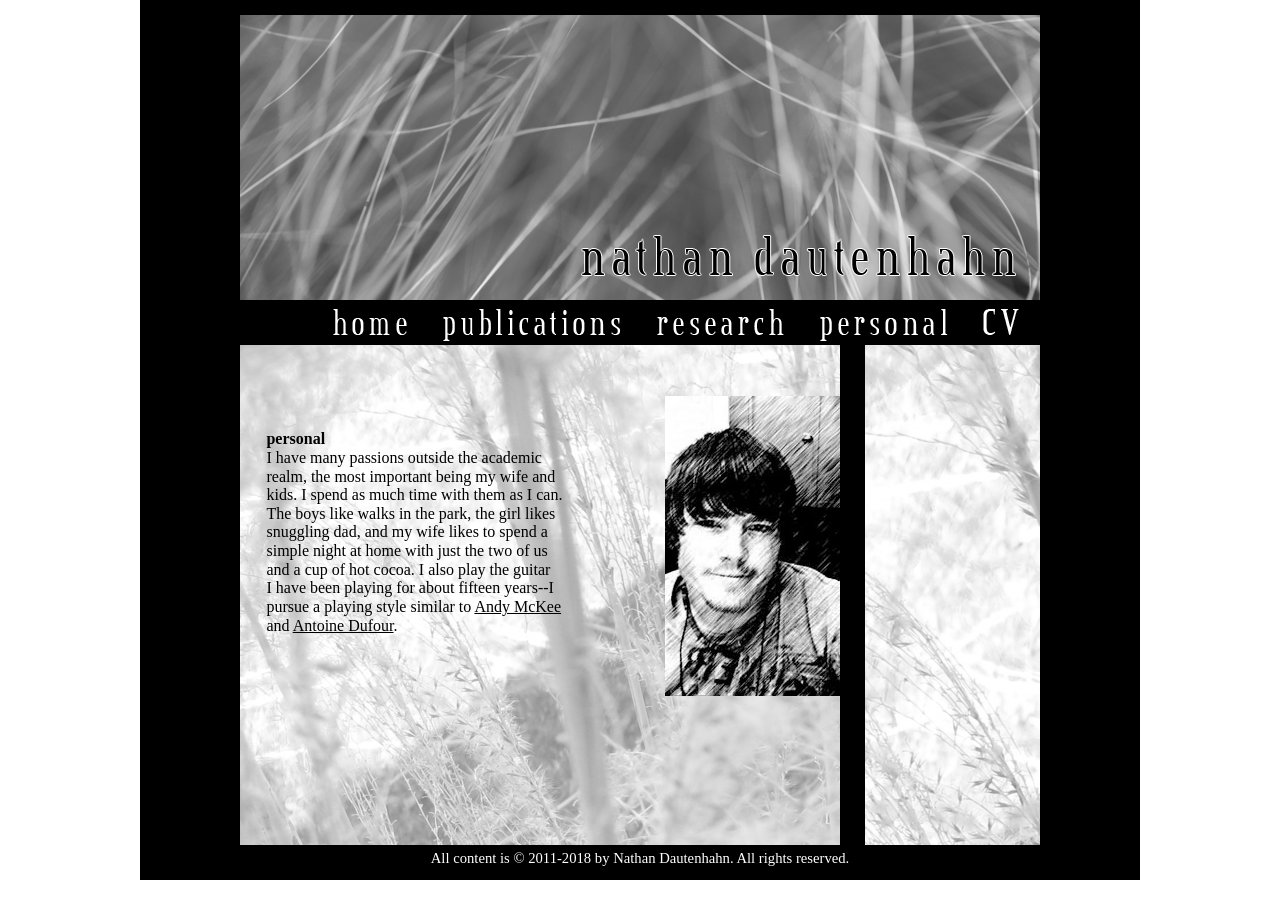
<file: archive/personal.html>
<!DOCTYPE html PUBLIC "-//W3C//DTD XHTML 1.0 Transitional//EN" "http://www.w3.org/TR/xhtml1/DTD/xhtml1-transitional.dtd">
<html xmlns="http://www.w3.org/1999/xhtml">
<LINK REL=StyleSheet HREF="main.css" TYPE="text/css" MEDIA=screen>
<style type="text/css">
<!--
-->
</style>
<head>
<meta http-equiv="Content-Type" content="text/html; charset=UTF-8" />
<title>nathan dautenhahn</title>
    <script type="text/javascript">

      var _gaq = _gaq || [];
      _gaq.push(['_setAccount', 'UA-7727211-3']);
      _gaq.push(['_trackPageview']);

      (function() {
        var ga = document.createElement('script'); ga.type = 'text/javascript'; ga.async = true;
        ga.src = ('https:' == document.location.protocol ? 'https://ssl' : 'http://www') + '.google-analytics.com/ga.js';
        var s = document.getElementsByTagName('script')[0]; s.parentNode.insertBefore(ga, s);
      })();

    </script>
</head>

<body>
<div id="black">
<div id="wrap"> 
    <!--
	<div id="header"><img src="images/banner2.jpg" width="800" height="345" border="0" usemap="#Map" />
<map name="Map" id="Map">
  <area shape="rect" coords="86,305,176,343" href="index.html" />
<area shape="rect" coords="196,308,388,343" href="publications.html" /><area shape="rect" coords="413,303,549,343" href="research.html" />
<area shape="rect" coords="576,303,716,342" href="personal.html" />
<area shape="rect" coords="740,301,786,340" href="./downloads/NathanDautenhahn_cv.pdf" />
</map>
-->
	<div id="header"><img src="images/banner2.jpg" width="800" height="345" border="0" usemap="#Map" />
        <!--<div id="header"><img src="images/banner4.jpg" width="800" height="345" border="0" usemap="#Map" />-->
        <map name="Map" id="Map">
            <area shape="rect" coords="87,303,173,341" href="index.html" />
            <area shape="rect" coords="198,305,387,341" href="publications.html" />
            <area shape="rect" coords="577,302,713,346" href="personal.html" />
            <area shape="rect" coords="740,301,786,340" href="cv.html" />
            <area shape="rect" coords="412,308,548,339" href="research.html" />
        </map>
    </div> 
<div id="persR"> 
		<p>&nbsp;</p>
  	</div>
    <div id="persL"> 
		<p>&nbsp;&nbsp;</p>
        <p>&nbsp;&nbsp;<img src="images/self4BW175.jpg" width="175" height="300" align="right" />&nbsp;&nbsp;</p>
	  <p align="right" class="style16"><strong>personal</strong><strong>&nbsp;&nbsp;</strong><br />
        I have many passions outside the academic&nbsp;&nbsp;<br />
        realm, the most important being my wife and&nbsp;&nbsp;<br />
        kids. I spend as much time with them as I can.&nbsp;&nbsp;<br />
        The boys like walks in the park, the girl likes&nbsp;&nbsp;<br /> 
        snuggling dad, and my wife likes to spend a&nbsp;&nbsp;<br />
        simple night at home with just the two of us&nbsp;&nbsp;<br />
        and a cup of hot cocoa. I also play the guitar&nbsp;&nbsp;<br />
        I have been playing for about fifteen years--I&nbsp;&nbsp;<br />
        pursue a playing style similar to
        <a href="http://www.andymckee.com/">Andy McKee</a>&nbsp;&nbsp;<br /> 
        and <a href="http://www.antoinedufourmusic.com/">Antoine Dufour</a>.&nbsp;
    </div>
	<div class="style13" id="footer" align="center">All content is &#169; 2011-2018 by Nathan Dautenhahn.  All rights reserved.</div> 
</div>
</div> 
</body> 
</html>
</file>
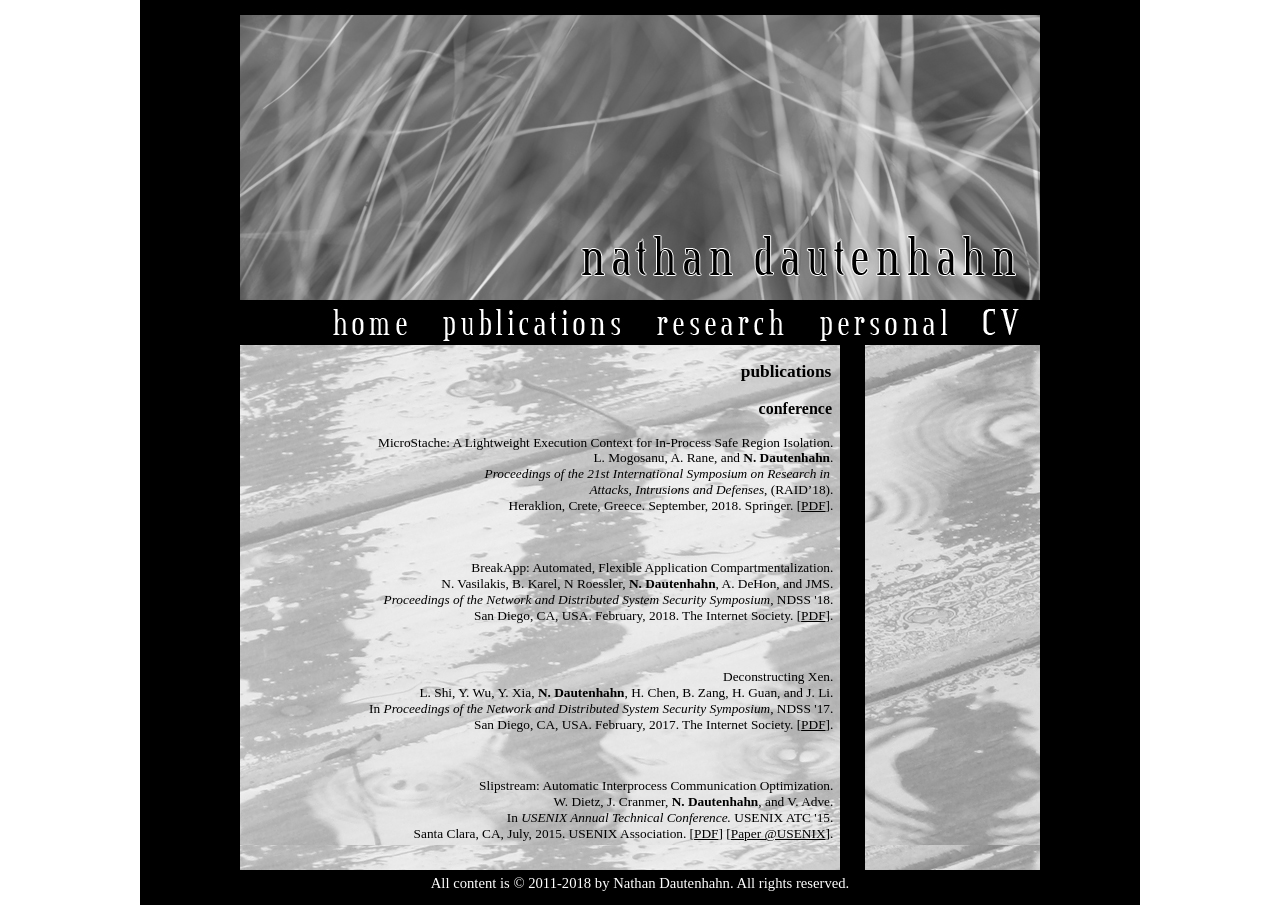
<file: archive/publications.html>
<!DOCTYPE html PUBLIC "-//W3C//DTD XHTML 1.0 Transitional//EN" "http://www.w3.org/TR/xhtml1/DTD/xhtml1-transitional.dtd">
<html xmlns="http://www.w3.org/1999/xhtml">
<LINK REL=StyleSheet HREF="main.css" TYPE="text/css" MEDIA=screen>
<head>
<meta http-equiv="Content-Type" content="text/html; charset=UTF-8" />
<title>nathan dautenhahn</title>
    <script type="text/javascript">

      var _gaq = _gaq || [];
      _gaq.push(['_setAccount', 'UA-7727211-3']);
      _gaq.push(['_trackPageview']);

      (function() {
        var ga = document.createElement('script'); ga.type = 'text/javascript'; ga.async = true;
        ga.src = ('https:' == document.location.protocol ? 'https://ssl' : 'http://www') + '.google-analytics.com/ga.js';
        var s = document.getElementsByTagName('script')[0]; s.parentNode.insertBefore(ga, s);
      })();

    </script>
</head>

<body>
<div id="black">
<div id="wrap"> 
	<div id="header"><img src="images/banner2.jpg" width="800" height="345" border="0" usemap="#Map" />
<map name="Map" id="Map">
  <area shape="rect" coords="88,306,174,342" href="index.html" />
<area shape="rect" coords="196,306,391,344" href="publications.html" />
<area shape="rect" coords="578,303,716,343" href="personal.html" />
<area shape="rect" coords="740,301,786,340" href="cv.html" />
<area shape="rect" coords="409,303,550,345" href="research.html" />
</map>
    </div> 
<div id="reseR"> 
	  <p>&nbsp;</p>
  	</div>
    <div id="reseL">
      <p align="right" class="style17"><strong>publications&nbsp;&nbsp;</strong></p>
      <p align="right" class="style14"><strong>conference&nbsp;&nbsp;</strong></p>
      
      <p align="right" class="style18">
      MicroStache: A Lightweight Execution Context for In-Process Safe Region Isolation.&nbsp;&nbsp;<br />
          L. Mogosanu, A. Rane, and <strong>N. Dautenhahn</strong>.&nbsp;&nbsp;<br/>
          <em>Proceedings of the 21st International Symposium on Research in </em>&nbsp;&nbsp;<br/>
          <em>Attacks, Intrusions and Defenses</em>, (RAID’18).&nbsp;&nbsp;<br/>
          Heraklion, Crete, Greece. September, 2018. Springer.
          [<a href="http://nathandautenhahn.com/downloads/publications/mogosanu-microstache-2018.pdf">PDF</a>].&nbsp;&nbsp;
      </p>
      <br />

      <p align="right" class="style18">
      BreakApp: Automated, Flexible Application Compartmentalization.&nbsp;&nbsp;<br />
           N. Vasilakis, B. Karel, N Roessler, <strong>N. Dautenhahn</strong>, A. DeHon, and JMS.&nbsp;&nbsp;<br/>
           <em>Proceedings of the Network and Distributed System Security Symposium</em>, NDSS '18.&nbsp;&nbsp;<br/>
           San Diego, CA, USA. February, 2018. The Internet Society.
           [<a href="http://nathandautenhahn.com/downloads/publications/vasilakis-breakapp-2018.pdf">PDF</a>].&nbsp;&nbsp;
           
      </p>
      <br />

      <p align="right" class="style18">
           Deconstructing Xen.&nbsp;&nbsp;<br />
           L. Shi, Y. Wu, Y. Xia, <strong>N. Dautenhahn</strong>, H. Chen, B. Zang, H. Guan, and J. Li.&nbsp;&nbsp;<br/>
           In <em>Proceedings of the Network and Distributed System Security Symposium</em>, NDSS '17.&nbsp;&nbsp;<br/>
           San Diego, CA, USA. February, 2017. The Internet Society.
           [<a href="http://nathandautenhahn.com/downloads/publications/shi-deconstructing-2017.pdf">PDF</a>].&nbsp;&nbsp;
      </p>
      <br />

      
      <p align="right" class="style18">
           Slipstream: Automatic Interprocess Communication Optimization.&nbsp;&nbsp;<br />
           <!--Will Dietz, Joshua Cranmer, Nathan Dautenhahn, and Vikram Adve.-->
           W. Dietz, J. Cranmer, <strong>N. Dautenhahn</strong>, and V. Adve.&nbsp;&nbsp;<br />
           In <em>USENIX Annual Technical Conference.</em> USENIX ATC '15.&nbsp;&nbsp;<br/>
           Santa Clara, CA, July, 2015. USENIX Association.
           [<a href="http://nathandautenhahn.com/downloads/publications/atc15-paper-dietz.pdf">PDF</a>]
           [<a href="https://www.usenix.org/conference/atc15/technical-session/presentation/dietz">Paper @USENIX</a>].&nbsp;&nbsp;
      </p>
      <br />

      <p align="right" class="style18">
          Nested Kernel: An Operating System Architecture for Intra-Kernel Privilege Separation.&nbsp;&nbsp;<br />
          <strong>N. Dautenhahn</strong>, T. Kasampalis, W. Dietz, J. Criswell, and V. Adve.&nbsp;&nbsp;<br />
          In <em>Proceedings of the 20th International Conference on Architectural Support&nbsp;&nbsp;&nbsp;<br />
              for Programming Languages and Operating Systems</em>. ASPLOS'15.&nbsp;&nbsp;<br/>
          Istanbul, Turkey, March, 2015. ACM.
        [<a href="http://nathandautenhahn.com/downloads/publications/asplos200-dautenhahn.pdf">PDF</a>][<a href="http://dl.acm.org/authorize?N95472">ACM PDF</a>].&nbsp;&nbsp;<!-- ACM DL Article: Nested Kernel: An Operating System Architecture
        for Intra-Kernel Privilege Separation -->
        <!--
        <div align="right" class="acmdlitem" id="item2694386">
            <img src="http://dl.acm.org/images/oa.gif" width="25" height="25" border="0" alt="ACM DL Author-ize service" style="vertical-align:middle"/>
            <a href="http://dl.acm.org/authorize?N95472" title="Nested Kernel: An Operating System Architecture for Intra-Kernel Privilege Separation">Nested Kernel: An Operating System Architecture for Intra-Kernel Privilege Separation</a> 
            <div style="margin-left:25px">
                <a href="http://dl.acm.org/author_page.cfm?id=81490694780" >Nathan Dautenhahn</a>, 
                <a href="http://dl.acm.org/author_page.cfm?id=94658610469" >Theodoros Kasampalis</a>, 
                <a href="http://dl.acm.org/author_page.cfm?id=81339496781" >Will Dietz</a>, 
                <a href="http://dl.acm.org/author_page.cfm?id=81350594207" >John Criswell</a>, 
                <a href="http://dl.acm.org/author_page.cfm?id=81100524180" >Vikram Adve</a>
                <br />
                ASPLOS '15 Proceedings of the Twentieth International
                Conference on Architectural Support for Programming Languages
                and Operating Systems,&nbsp;2015 
            </div>
        </div>
        -->
        <!-- ACM DL Bibliometrics: Nested Kernel: An Operating System
        Architecture for Intra-Kernel Privilege Separation-->
        <!--
        <div class="acmdlstat" id ="stats2694386"><iframe src="http://dl.acm.org/authorizestats?N95472" width="100%" height="30" scrolling="no" frameborder="0">frames are not supported</iframe></div>
        -->
      </p>
      <br />

      <p align="right" class="style18">
          KCoFI: Complete Control-Flow Integrity for Commodity Operating System Kernels.&nbsp;&nbsp;<br />
          J. Criswell, <strong>N. Dautenhahn</strong>, and V. Adve.&nbsp;&nbsp;<br />
          In <em>Proceedings of the Thirty-Fifth IEEE Symposium on Securityand Privacy</em>. SP '14.&nbsp;&nbsp;<br />
              San Jose, CA, May 2014. IEEE.
          [<a href="http://nathandautenhahn.com/downloads/publications/KCoFI-Oakland-2014.pdf">PDF</a>].&nbsp;&nbsp;
      </p>
      <br />
      
      <p align="right" class="style18">
          Virtual Ghost: Protecting Applications from Hostile Operating Systems.&nbsp;&nbsp;<br />
          J. Criswell, <strong>N. Dautenhahn</strong>, and V. Adve.&nbsp;&nbsp;<br />
          In <em>Proceedings of the 19th International Conference on Architectural Support&nbsp;&nbsp;&nbsp;<br />
              for Programming Languages and Operating Systems</em>. ASPLOS'14.&nbsp;&nbsp;<br/>
              Salt Lake City, Utah, March, 2014. ACM.
              [<a href="http://nathandautenhahn.com/downloads/publications/VirtualGhost-ASPLOS-2014.pdf">PDF</a>].&nbsp;&nbsp;
      </p>
      <br />

      <p align="right" class="style18">
          Quickrec: Prototyping an Intel Architecture Extension for Record and Replay of&nbsp;&nbsp;<br/>
          Multithreaded Programs.&nbsp;&nbsp;<br/> 
          G. Pokam, K. Danne, C. Pereira, R. Kassa, T. Kranich, S. Hu, J. Gottschlich,&nbsp;&nbsp;<br />
          N. Honarmand, <strong>N. Dautenhahn</strong>, S. T. King, and J. Torrellas.&nbsp;&nbsp;<br />
          In <em>Proceedings of the 40th Annual International Symposium on Computer Architecture.</em> ISCA ’13.&nbsp;&nbsp;<br />
          Tel Aviv, Israel, June, 2013. ACM. 
          [<a href="http://nathandautenhahn.com/downloads/publications/pokam-isca13.pdf">PDF</a>].&nbsp;&nbsp;</p><br />
      
      <p align="right" class="style18">
          Cyrus: Unintrusive Application-Level Record-Replay for Replay Parallelism.&nbsp;&nbsp;<br />
          N. Honarmand, <strong>N. Dautenhahn</strong>, J. Torrellas, S. T. King, G. Pokam, and C. Pereira.&nbsp;&nbsp;<br />
          In <em>Proceedings of the 18th International Conference on Architectural Support&nbsp;&nbsp;&nbsp;<br />
              for Programming Languages and Operating Systems</em>. ASPLOS'13.&nbsp;&nbsp;<br/>
          Houston, Texas, ACM, March, 2013. 
          [<a href="http://nathandautenhahn.com/downloads/publications/asplos13_2.pdf">PDF</a>].&nbsp;&nbsp;</p><br />

      <p align="right" class="style18">
          Using Replicated Execution for a More Secure and&nbsp;Reliable Web Browser.&nbsp;&nbsp;<br />
      	  H. Xue, <strong>N. Dautenhahn</strong>, and S. T. King.&nbsp;&nbsp;<br />
          In <em>Proceedings of the Network and Distributed System Security Symposium</em>, NDSS '12.&nbsp;&nbsp;<br />
          San Diego, CA, February, 2012. The Internet Society.
          [<a href="http://nathandautenhahn.com/downloads/publications/xue-ndss12.pdf">PDF</a>]&nbsp;&nbsp;		
        </p><br />
        
        <p align="right" class="style18">
            Fortifying Web-Based Applications Automatically.&nbsp;&nbsp;<br />
            S. Tang, <strong>N. Dautenhahn</strong>, and S. T. King.&nbsp;&nbsp;<br />
            In <em>Proceedings of the 18th ACM Conference on Computer and Communications Security</em>. CCS '11.&nbsp;&nbsp;<br />
            Chicago, Illinois, October, 2011. ACM. [<a href="http://nathandautenhahn.com/downloads/publications/zan-ccs11.pdf">PDF</a>].&nbsp;&nbsp;</p><br />
      
      	<p align="right" class="style14"><strong>poster&nbsp;&nbsp;</strong></p>
   		
        <p align="right" class="style18"><em>μ</em>BeR: A Microkernel Based Rootkit for Android Smartphones.&nbsp;&nbsp;<br />
        J. M. F. da Trindade, C. Pham, and <strong>N. Dautenhahn</strong>.&nbsp;&nbsp;<br />
   		In <em> 2010 IEEE Symposium on Security and Privacy (SP)</em>. IEEE,  2010.&nbsp;&nbsp;<br />
	    [<a href="http://nathandautenhahn.com/downloads/publications/oakland2010-poster.pdf">Poster PDF</a>] - [<a href="http://nathandautenhahn.com/downloads/publications/oakland2010-paper.pdf">Paper PDF</a>].&nbsp;&nbsp;</p><br />
   
   		<p align="right" class="style14"><strong>thesis & other&nbsp;&nbsp;</strong></p>
        
        <p align="right" class="style18"><em>
            Protection in Commodity Monolithic Operating Systems.</em>&nbsp;&nbsp;<br />
        <strong>N. Dautenhahn</strong>.&nbsp;&nbsp;<br />
        Doctoral Thesis, University of Illinois at Urbana-Champaign, 2016.
        <a href="http://nathandautenhahn.com/downloads/publications/NDD_Dissertation.pdf">[PDF]</a>.&nbsp;&nbsp;</p><br />
   
   		<p align="right" class="style18"><em>Design and Implementation of a Reputation-Based Trust&nbsp;&nbsp;<br />
   		Prototype Using Persistently Identified NeT-working Research Framework.</em>&nbsp;&nbsp;<br />
        <strong>N. Dautenhahn</strong>.&nbsp;&nbsp;<br />
   		Undergraduate Thesis, University of New Mexico, 2008.&nbsp;&nbsp;</p><br />
   		
        <p align="right" class="style18">The SANDstorm Hash.&nbsp;&nbsp;<br />
        M. Torgerson, R. Schroeppel, T. Draelos, <strong>N. Dautenhahn</strong>, S. Malone, A. Walker,&nbsp;&nbsp;<br />
   		M. Collins, and H. Orman. Submission to <em>NIST SHA-3 Cryptography Competition</em>, 2008.&nbsp;&nbsp;</p><br /><br />
   </div>
	<div class="style13" id="footer" align="center">All content is &#169; 2011-2018 by Nathan Dautenhahn.  All rights reserved.</div> 
</div>
</div> 
</body> 
</html>
</file>
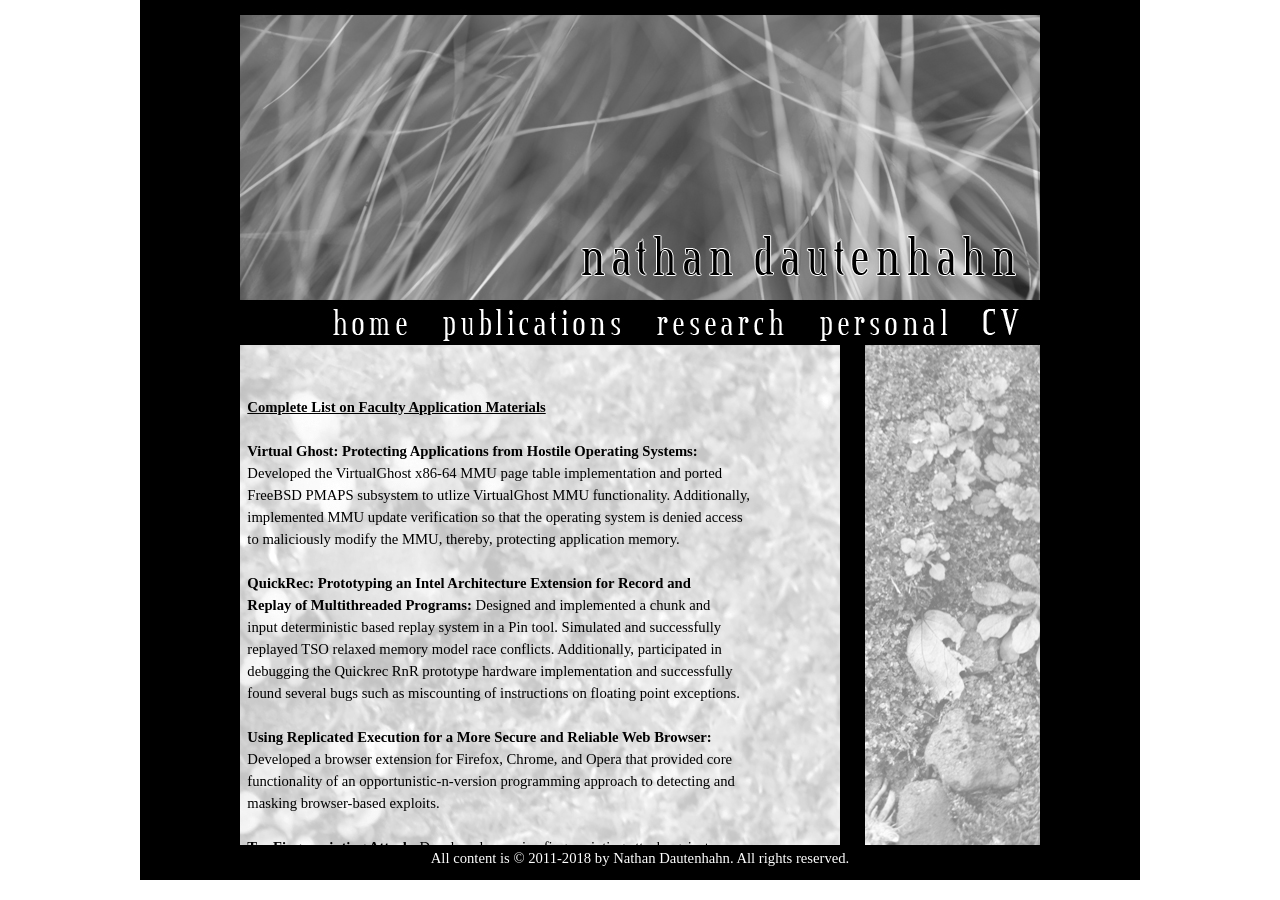
<file: archive/research.html>
<!DOCTYPE html PUBLIC "-//W3C//DTD XHTML 1.0 Transitional//EN" "http://www.w3.org/TR/xhtml1/DTD/xhtml1-transitional.dtd">
<html xmlns="http://www.w3.org/1999/xhtml">
<LINK REL=StyleSheet HREF="main.css" TYPE="text/css" MEDIA=screen>
<style type="text/css">
<!--
-->
</style>
<head>
<meta http-equiv="Content-Type" content="text/html; charset=UTF-8" />
<title>nathan dautenhahn</title>
</head>

<body>
<div id="black">
<div id="wrap"> 
	<div id="header"><img src="images/banner2.jpg" width="800" height="345" border="0" usemap="#Map" />
<map name="Map" id="Map"><area shape="rect" coords="86,301,174,341" href="index.html" />
<area shape="rect" coords="201,302,386,352" href="publications.html" />
<area shape="rect" coords="413,301,548,359" href="research.html" />
<area shape="rect" coords="575,300,713,358" href="personal.html" />
<area shape="rect" coords="740,301,786,340" href="cv.html" />
</map>    </div> 
	<div id="profR"> 
		
	</div>
<div id="profL"> 
		<p>&nbsp;&nbsp;</p>
        <p class="style19">
        &nbsp;&nbsp;<strong><a href="http://nathandautenhahn.com/ndd-facultyapp/#projects">Complete List on Faculty Application Materials</a></strong><br />
        <br/>
        &nbsp;&nbsp;<strong>Virtual Ghost: Protecting Applications from Hostile Operating Systems:</strong><br />
		&nbsp;&nbsp;Developed the VirtualGhost x86-64 MMU page table implementation and ported<br />
		&nbsp;&nbsp;FreeBSD PMAPS subsystem to utlize VirtualGhost MMU functionality. Additionally,<br />
		&nbsp;&nbsp;implemented MMU update verification so that the operating system is denied access<br />
		&nbsp;&nbsp;to maliciously modify the MMU, thereby, protecting application memory.<br /><br />
		&nbsp;&nbsp;<strong>QuickRec: Prototyping an Intel Architecture Extension for Record and<br />
        &nbsp;&nbsp;Replay of Multithreaded Programs:</strong> Designed and implemented a chunk and<br />
        &nbsp;&nbsp;input deterministic based replay system in a Pin tool. Simulated and successfully<br />
        &nbsp;&nbsp;replayed TSO relaxed memory model race conflicts. Additionally, participated in<br />
        &nbsp;&nbsp;debugging the Quickrec RnR prototype hardware implementation and successfully<br />
        &nbsp;&nbsp;found several bugs such as miscounting of instructions on floating point exceptions.<br /><br />
		&nbsp;&nbsp;<strong>Using Replicated Execution for a More Secure and Reliable Web Browser:</strong><br />
		&nbsp;&nbsp;Developed a browser extension for Firefox, Chrome, and Opera that provided core<br />
        &nbsp;&nbsp;functionality of an opportunistic-n-version programming approach to detecting and<br/>
        &nbsp;&nbsp;masking browser-based exploits.<br /><br />
		&nbsp;&nbsp;<strong>Tor Fingerprinting Attack:</strong> Developed a passive fingerprinting attack against<br />
        &nbsp;&nbsp;Tor network with the goal of identifying the webpage a given Tor client is viewing<br />
        &nbsp;&nbsp;by eavesdropping on the connection between the Tor client and Tor entry router. I<br />
        &nbsp;&nbsp;examined several mathematical approaches for classifying an unknown fingerprint <br />
        &nbsp;&nbsp;(frequency distribution of the number of packets at given sizes) to a database of<br />
        &nbsp;&nbsp;known websites; in the end I selected an entropy based metric – Kullback-Leibler<br />
        &nbsp;&nbsp;divergence - which identifies how divergent a given probability distribution is from<br />
        &nbsp;&nbsp;another.<br /><br />
		&nbsp;&nbsp;<strong>Automated Intrusion Detection Investigation and Response System<br />
        &nbsp;&nbsp;(IDIRS):</strong> Examined the areas of intrusion detection systems, security ontologies,<br />
        &nbsp;&nbsp;information fusion, and alert correlation and aggregation systems. The goal was to<br />
        &nbsp;&nbsp;develop the necessary background to commence development of a prototype<br />
		&nbsp;&nbsp;automated IDS with automated response capabilities. This project led to the<br />
        &nbsp;&nbsp;development of a survey paper and a research proposal for an automated IDIRS.<br />
        &nbsp;&nbsp;The key insight of this project is that disparate data, normally thought to have no<br />
		&nbsp;&nbsp;relationship, can be mined for weak associations that, in the presence of other<br />
        &nbsp;&nbsp;correlated data, can be used to determine whether or not an attack has occurred.</p>
        <p> &nbsp;&nbsp;</p>
  	</div>
	<div class="style13" id="footer" align="center">All content is &#169; 2011-2018 by Nathan Dautenhahn.  All rights reserved.</div> 
</div>
</div> 
</body> 
</html>
</file>
<file: archive/main.css>
@charset "UTF-8";
/* CSS Document */
 
 
body,
html {
	float:center;
	margin:0;
	padding:0;
	color:#000;
	/*background:#a7a09a;*/
}
#black {
	width:1000px;
	margin:0 auto;
	background-color:#000000;
}	
#wrap {
	width:800px;
	padding:0px;
	margin:0 auto;
	/*background:#99c;*/
}
#header {
	padding:0px;
	/*background:#ddd;*/
}
#lpad {
    margin-left: 100px;
    padding-left: 2cm;
}
#homeL {
	background:url(images/back.jpg);
	float:left;
	width:600px;
	height:500px;
	padding:0px;
	overflow:auto;
	/*background:#9c9;*/
}
#homeContact {
	float:left;
	width:600px;
	height:450px;
	padding:0px;
	overflow:auto;
}
#homeContact p.vcenter img { 
    padding-top: 10%; 
    text-align:right; 
    vertical-align:middle; 
}
#homeR { 
	float:right;
	background:url(images/side3.jpg);
	width:175px;
	height:500px;
	padding:0px;
	/*background:#99c;*/
}
#acadL {
	float:left;
	background:url(images/acad.jpg);
	width:175px;
	height:500px;
	padding:0px;
	/*background:#99c;*/
}
#acadR {
	background:url(images/acad_back.jpg);
	float:right;
	width:600px;
	height:500px;
	padding:0px;
	overflow:auto;
	/*background:#9c9;*/
}
#reseL {
	background:url(images/rese_back.jpg);
	float:left;
	width:600px;
	height:525px;
	padding:0px;
	overflow:auto;
	/*background:#9c9;*/
}
#reseR {
	background:url(images/rese2.jpg);
	float:right;
	width:175px;
	height:525px;
	padding:0px;
	/*background:#9c9;*/
}
#profR {
	float:right;
	background:url(images/prof.jpg);
	width:175px;
	height:500px;
	padding:0px;
	overflow:auto;
	/*background:#99c;*/
}
#profL {
	background:url(images/prof_back.jpg);
	float:left;
	width:600px;
	height:500px;
	padding:0px;
	overflow:auto;
	/*background:#9c9;*/
}
#persL {
	background:url(images/pers_back.jpg);
	float:left;
	width:600px;
	height:500px;
	padding:0px;
	overflow:auto;
	/*background:#9c9;*/
}
#persR {
	background:url(images/pers2.jpg);
	float:right;
	width:175px;
	height:500px;
	padding:0px;
	/*background:#9c9;*/
}
#sidebar p {
	font-family: "Tahoma";
	font: bold;
	color: black;
}
#sidebar a {
	font-family: "Tahoma";
	font: bold;
	color: black;
	text-decoration: underline;
}
#sidebar a:hover{
	text-decoration: none;
}
#sidebar h2 {
	color: black;
} 
#footer {
	clear:both;
	padding:5px 10px;
	height:25px;
	font-family: "Tahoma";
	font: 
	/*background:#cc9;*/
}
#footer p {
	margin:0;
}
* html #footer {
	height:1px;
}
body{
	font: "Tahoma";
	color: #000000;
	line-height: 1.166;	
	margin: 0px;
	padding: 0px;
}
h1{
  	margin:0;
	font-family: "Tahoma";
	size:18pt; 
	color: #000000;
} 
h2{
	margin:0 0 1em;
	font-family: "Tahoma"; 
	size:17pt; 
	color: #000000;
} 
h3{
	font-family: "Tahoma";
	size:17pt;
	color: #000000;
}
h4{
	font-family: "Tahoma";
	size:17pt;
	color: #000000;
}
.style11 {
	color: #CC3300;
	font-family: Verdana, Arial, Helvetica, sans-serif;
}
.style12 {
	color: #333333;
	font-family: "Tahoma";
	font:bold;
}
.style13 {
	a-link:white;
	a-hover:white;
	a-visited:white;
	font-size:11pt;
	color: white;
	font-family: "Tahoma";
}
.style13 a:link {
	color: white;
	text-decoration: underline;
}
.style13 a:visited {
	color: white;
	text-decoration: underline;
}
.style13 a:hover {
	color: #CC0000;
	text-decoration: underline;
}
.style14 {
	color: #000000;
	font-family: "Tahoma";
	font-size:12pt;
}
.style15 {
	color: #3416B4;
	font-family: "Tahoma";
	font:bold;
}
.style16 {
    text-align: left;
	color: #000000;
	font-family: "Tahoma";
	font-size:12pt;
    padding-left: .7cm;
    padding-right: .7cm;
}
.style16 a:link {
	color:black;
	text-decoration: underline
}
.style16 a:visited {
	color: black;
	text-decoration: underline;
}
.style16 a:hover {
	color: #CC0000;
	text-decoration: underline;
}
.style17 {
	color: #000000;
	font-family: "Tahoma";
	font-size:13pt;
}
.style18 {
	color: #000000;
	font-family: "Tahoma";
	font-size:10pt;
	line-height:1.2;
}
.style18 a:link {
	color:black;
	text-decoration: underline
}
.style18 a:visited {
	color: black;
	text-decoration: underline;
}
.style18 a:hover {
	color: #CC0000;
	text-decoration: underline;
}
.style19 {
	color: #000000;
	font-family: "Tahoma";
	font-size:11pt;
	line-height:1.5;
}
.style19 a:link {
	color:black;
	text-decoration: underline
}
.style19 a:visited {
	color: black;
	text-decoration: underline;
}
.style19 a:hover {
	color: #CC0000;
	text-decoration: underline;
}
</file>
<file: xfkdalw/css/timer.css>
body{
  text-align: center;
  background: #00ECB9;
  font-family: sans-serif;
  font-weight: 100;
}

h1{
  color: #396;
  font-weight: 100;
  font-size: 40px;
  margin: 40px 0px 20px;
}

#clockdiv{
  font-family: sans-serif;
  color: #fff;
  display: inline-block;
  font-weight: 100;
  text-align: center;
  font-size: 30px;
}

#clockdiv > div{
  padding: 10px;
  border-radius: 3px;
  background: #00BF96;
  display: inline-block;
}

#clockdiv div > span{
  padding: 15px;
  border-radius: 3px;
  background: #00816A;
  display: inline-block;
}

.smalltext{
  padding-top: 5px;
  font-size: 16px;
}
</file>
<file: css/creative.min.css>
/*!
 * Start Bootstrap - Creative v4.0.0-beta.2 (https://startbootstrap.com/template-overviews/creative)
 * Copyright 2013-2017 Start Bootstrap
 * Licensed under MIT (https://github.com/BlackrockDigital/startbootstrap-creative/blob/master/LICENSE)
 */body,html{width:100%;height:100%}body{font-family:Merriweather,'Helvetica Neue',Arial,sans-serif}hr{max-width:50px;border-width:3px;border-color:#f05f40}hr.light{border-color:#fff}a{color:#f05f40;-webkit-transition:all .2s;-moz-transition:all .2s;transition:all .2s}a:hover{color:#f05f40}h1,h2,h3,h4,h5,h6{font-family:'Open Sans','Helvetica Neue',Arial,sans-serif}.bg-primary{background-color:#f05f40!important}.bg-dark{background-color:#212529!important}.text-faded{color:rgba(255,255,255,.7)}section{padding:8rem 0}.section-heading{margin-top:0}::-moz-selection{color:#fff;background:#212529;text-shadow:none}::selection{color:#fff;background:#212529;text-shadow:none}img::selection{color:#fff;background:0 0}img::-moz-selection{color:#fff;background:0 0}body{-webkit-tap-highlight-color:#212529}#mainNav{border-bottom:1px solid rgba(33,37,41,.1);background-color:#fff;font-family:'Open Sans','Helvetica Neue',Arial,sans-serif;-webkit-transition:all .2s;-moz-transition:all .2s;transition:all .2s}#mainNav .navbar-brand{font-weight:700;text-transform:uppercase;color:#f05f40;font-family:'Open Sans','Helvetica Neue',Arial,sans-serif}#mainNav .navbar-brand:focus,#mainNav .navbar-brand:hover{color:#f05f40}#mainNav .navbar-nav>li.nav-item>a.nav-link,#mainNav .navbar-nav>li.nav-item>a.nav-link:focus{font-size:.9rem;font-weight:700;text-transform:uppercase;color:#212529}#mainNav .navbar-nav>li.nav-item>a.nav-link:focus:hover,#mainNav .navbar-nav>li.nav-item>a.nav-link:hover{color:#f05f40}#mainNav .navbar-nav>li.nav-item>a.nav-link.active,#mainNav .navbar-nav>li.nav-item>a.nav-link:focus.active{color:#f05f40!important;background-color:transparent}#mainNav .navbar-nav>li.nav-item>a.nav-link.active:hover,#mainNav .navbar-nav>li.nav-item>a.nav-link:focus.active:hover{background-color:transparent}@media (min-width:992px){#mainNav{border-color:transparent;background-color:transparent}#mainNav .navbar-brand{color:rgba(255,255,255,.7)}#mainNav .navbar-brand:focus,#mainNav .navbar-brand:hover{color:#fff}#mainNav .navbar-nav>li.nav-item>a.nav-link{padding:.5rem 1rem}#mainNav .navbar-nav>li.nav-item>a.nav-link,#mainNav .navbar-nav>li.nav-item>a.nav-link:focus{color:rgba(255,255,255,.7)}#mainNav .navbar-nav>li.nav-item>a.nav-link:focus:hover,#mainNav .navbar-nav>li.nav-item>a.nav-link:hover{color:#fff}#mainNav.navbar-shrink{border-bottom:1px solid rgba(33,37,41,.1);background-color:#fff}#mainNav.navbar-shrink .navbar-brand{color:#f05f40}#mainNav.navbar-shrink .navbar-brand:focus,#mainNav.navbar-shrink .navbar-brand:hover{color:#f05f40}#mainNav.navbar-shrink .navbar-nav>li.nav-item>a.nav-link,#mainNav.navbar-shrink .navbar-nav>li.nav-item>a.nav-link:focus{color:#212529}#mainNav.navbar-shrink .navbar-nav>li.nav-item>a.nav-link:focus:hover,#mainNav.navbar-shrink .navbar-nav>li.nav-item>a.nav-link:hover{color:#f05f40}}header.masthead{padding-top:10rem;padding-bottom:calc(10rem - 56px);background-image:url(../img/header.jpg);background-position:center center;-webkit-background-size:cover;-moz-background-size:cover;-o-background-size:cover;background-size:cover}header.masthead hr{margin-top:30px;margin-bottom:30px}header.masthead h1{font-size:2rem}header.masthead p{font-weight:300}@media (min-width:768px){header.masthead p{font-size:1.15rem}}@media (min-width:992px){header.masthead{height:100vh;min-height:650px;padding-top:0;padding-bottom:0}header.masthead h1{font-size:3rem}}@media (min-width:1200px){header.masthead h1{font-size:4rem}}.service-box{max-width:400px}.portfolio-box{position:relative;display:block;max-width:650px;margin:0 auto}.portfolio-box .portfolio-box-caption{position:absolute;bottom:0;display:block;width:100%;height:100%;text-align:center;opacity:0;color:#fff;background:rgba(240,95,64,.9);-webkit-transition:all .2s;-moz-transition:all .2s;transition:all .2s}.portfolio-box .portfolio-box-caption .portfolio-box-caption-content{position:absolute;top:50%;width:100%;transform:translateY(-50%);text-align:center}.portfolio-box .portfolio-box-caption .portfolio-box-caption-content .project-category,.portfolio-box .portfolio-box-caption .portfolio-box-caption-content .project-name{padding:0 15px;font-family:'Open Sans','Helvetica Neue',Arial,sans-serif}.portfolio-box .portfolio-box-caption .portfolio-box-caption-content .project-category{font-size:14px;font-weight:600;text-transform:uppercase}.portfolio-box .portfolio-box-caption .portfolio-box-caption-content .project-name{font-size:18px}.portfolio-box:hover .portfolio-box-caption{opacity:1}.portfolio-box:focus{outline:0}@media (min-width:768px){.portfolio-box .portfolio-box-caption .portfolio-box-caption-content .project-category{font-size:16px}.portfolio-box .portfolio-box-caption .portfolio-box-caption-content .project-name{font-size:22px}}.text-primary{color:#f05f40!important}.btn{font-weight:700;text-transform:uppercase;border:none;border-radius:300px;font-family:'Open Sans','Helvetica Neue',Arial,sans-serif}.btn-xl{padding:1rem 2rem}.btn-primary{background-color:#f05f40;border-color:#f05f40}.btn-primary:active,.btn-primary:focus,.btn-primary:hover{color:#fff;background-color:#ee4b28!important}.btn-primary:active,.btn-primary:focus{box-shadow:0 0 0 .2rem rgba(240,95,64,.5)!important}
</file>
<file: css/creative.css>
/*!
 * Start Bootstrap - Creative v4.0.0-beta.2 (https://startbootstrap.com/template-overviews/creative)
 * Copyright 2013-2017 Start Bootstrap
 * Licensed under MIT (https://github.com/BlackrockDigital/startbootstrap-creative/blob/master/LICENSE)
 */
body,
html {
  width: 100%;
  height: 100%; }

body {
  font-family: 'Open Sans', 'Helvetica Neue', Arial, sans-serif;
  font-size: 1rem;
  line-height: 1.7; }

hr {
  max-width: 50px;
  border-width: 3px;
  border-color: #F05F40; }

hr.light {
  border-color: #fff; }

a {
  color: #F05F40;
  -webkit-transition: all 0.2s;
  -moz-transition: all 0.2s;
  transition: all 0.2s; }
  a:hover {
    color: #f05f40; }

h1,
h2,
h3,
h4,
h5,
h6 {
  font-family: 'Open Sans', 'Helvetica Neue', Arial, sans-serif; }

.bg-primary {
  background-color: #F05F40 !important; }

.bg-dark {
  background-color: #212529 !important; }

.text-faded {
  color: rgba(255, 255, 255, 0.7); }

section {
  padding: 5rem 0; }

.section-heading {
  margin-top: 0; }

::-moz-selection {
  color: #fff;
  background: #212529;
  text-shadow: none; }

::selection {
  color: #fff;
  background: #212529;
  text-shadow: none; }

img::selection {
  color: #fff;
  background: transparent; }

img::-moz-selection {
  color: #fff;
  background: transparent; }

body {
  -webkit-tap-highlight-color: #212529; }

#mainNav {
  border-bottom: 1px solid rgba(33, 37, 41, 0.1);
  background-color: #fff;
  font-family: 'Open Sans', 'Helvetica Neue', Arial, sans-serif;
  -webkit-transition: all 0.2s;
  -moz-transition: all 0.2s;
  transition: all 0.2s; }
  #mainNav .navbar-brand {
    font-weight: 700;
    text-transform: uppercase;
    color: #F05F40;
    font-family: 'Open Sans', 'Helvetica Neue', Arial, sans-serif; }
    #mainNav .navbar-brand:focus, #mainNav .navbar-brand:hover {
      color: #f05f40; }
  #mainNav .navbar-nav > li.nav-item > a.nav-link,
  #mainNav .navbar-nav > li.nav-item > a.nav-link:focus {
    font-size: .9rem;
    font-weight: 700;
    text-transform: uppercase;
    color: #212529; }
    #mainNav .navbar-nav > li.nav-item > a.nav-link:hover,
    #mainNav .navbar-nav > li.nav-item > a.nav-link:focus:hover {
      color: #F05F40; }
    #mainNav .navbar-nav > li.nav-item > a.nav-link.active,
    #mainNav .navbar-nav > li.nav-item > a.nav-link:focus.active {
      color: #F05F40 !important;
      background-color: transparent; }
      #mainNav .navbar-nav > li.nav-item > a.nav-link.active:hover,
      #mainNav .navbar-nav > li.nav-item > a.nav-link:focus.active:hover {
        background-color: transparent; }
  @media (min-width: 992px) {
    #mainNav {
      border-color: transparent;
      background-color: transparent; }
      #mainNav .navbar-brand {
        color: rgba(255, 255, 255, 0.7); }
        #mainNav .navbar-brand:focus, #mainNav .navbar-brand:hover {
          color: #fff; }
      #mainNav .navbar-nav > li.nav-item > a.nav-link {
        padding: 0.5rem 1rem; }
      #mainNav .navbar-nav > li.nav-item > a.nav-link,
      #mainNav .navbar-nav > li.nav-item > a.nav-link:focus {
        color: rgba(255, 255, 255, 0.7); }
        #mainNav .navbar-nav > li.nav-item > a.nav-link:hover,
        #mainNav .navbar-nav > li.nav-item > a.nav-link:focus:hover {
          color: #fff; }
      #mainNav.navbar-shrink {
        border-bottom: 1px solid rgba(33, 37, 41, 0.1);
        background-color: #fff; }
        #mainNav.navbar-shrink .navbar-brand {
          color: #F05F40; }
          #mainNav.navbar-shrink .navbar-brand:focus, #mainNav.navbar-shrink .navbar-brand:hover {
            color: #f05f40; }
        #mainNav.navbar-shrink .navbar-nav > li.nav-item > a.nav-link,
        #mainNav.navbar-shrink .navbar-nav > li.nav-item > a.nav-link:focus {
          color: #212529; }
          #mainNav.navbar-shrink .navbar-nav > li.nav-item > a.nav-link:hover,
          #mainNav.navbar-shrink .navbar-nav > li.nav-item > a.nav-link:focus:hover {
            color: #F05F40; } }

header.masthead {
  padding-top: 10rem;
  padding-bottom: calc(10rem - 56px);
  background-image: url("../img/header.jpg");
  background-position: center center;
  -webkit-background-size: cover;
  -moz-background-size: cover;
  -o-background-size: cover;
  background-size: cover; }
  header.masthead hr {
    margin-top: 30px;
    margin-bottom: 30px; }
  header.masthead h1 {
    font-size: 2rem; }
  header.masthead p {
    font-weight: 300; }
  @media (min-width: 768px) {
    header.masthead p {
      font-size: 1.15rem; } }
  @media (min-width: 992px) {
    header.masthead {
      height: 100vh;
      min-height: 650px;
      padding-top: 0;
      padding-bottom: 0; }
      header.masthead h1 {
        font-size: 3rem; } }
  @media (min-width: 1200px) {
    header.masthead h1 {
      font-size: 4rem; } }

.service-box {
  max-width: 400px; }

.portfolio-box {
  position: relative;
  display: block;
  max-width: 650px;
  margin: 0 auto; }
  .portfolio-box .portfolio-box-caption {
    position: absolute;
    bottom: 0;
    display: block;
    width: 100%;
    height: 100%;
    text-align: center;
    opacity: 0;
    color: #fff;
    background: rgba(240, 95, 64, 0.9);
    -webkit-transition: all 0.2s;
    -moz-transition: all 0.2s;
    transition: all 0.2s; }
    .portfolio-box .portfolio-box-caption .portfolio-box-caption-content {
      position: absolute;
      top: 50%;
      width: 100%;
      transform: translateY(-50%);
      text-align: center; }
      .portfolio-box .portfolio-box-caption .portfolio-box-caption-content .project-category,
      .portfolio-box .portfolio-box-caption .portfolio-box-caption-content .project-name {
        padding: 0 15px;
        font-family: 'Open Sans', 'Helvetica Neue', Arial, sans-serif; }
      .portfolio-box .portfolio-box-caption .portfolio-box-caption-content .project-category {
        font-size: 14px;
        font-weight: 600;
        text-transform: uppercase; }
      .portfolio-box .portfolio-box-caption .portfolio-box-caption-content .project-name {
        font-size: 18px; }
  .portfolio-box:hover .portfolio-box-caption {
    opacity: 1; }
  .portfolio-box:focus {
    outline: none; }
  @media (min-width: 768px) {
    .portfolio-box .portfolio-box-caption .portfolio-box-caption-content .project-category {
      font-size: 16px; }
    .portfolio-box .portfolio-box-caption .portfolio-box-caption-content .project-name {
      font-size: 22px; } }

.text-primary {
  color: #F05F40 !important; }

.btn {
  font-weight: 700;
  text-transform: uppercase;
  border: none;
  border-radius: 300px;
  font-family: 'Open Sans', 'Helvetica Neue', Arial, sans-serif; }

.btn-xl {
  padding: 1rem 2rem; }

.btn-primary {
  background-color: #F05F40;
  border-color: #F05F40; }
  .btn-primary:hover, .btn-primary:focus, .btn-primary:active {
    color: #fff;
    background-color: #ee4b28 !important; }
  .btn-primary:active, .btn-primary:focus {
    box-shadow: 0 0 0 0.2rem rgba(240, 95, 64, 0.5) !important; }
</file>
